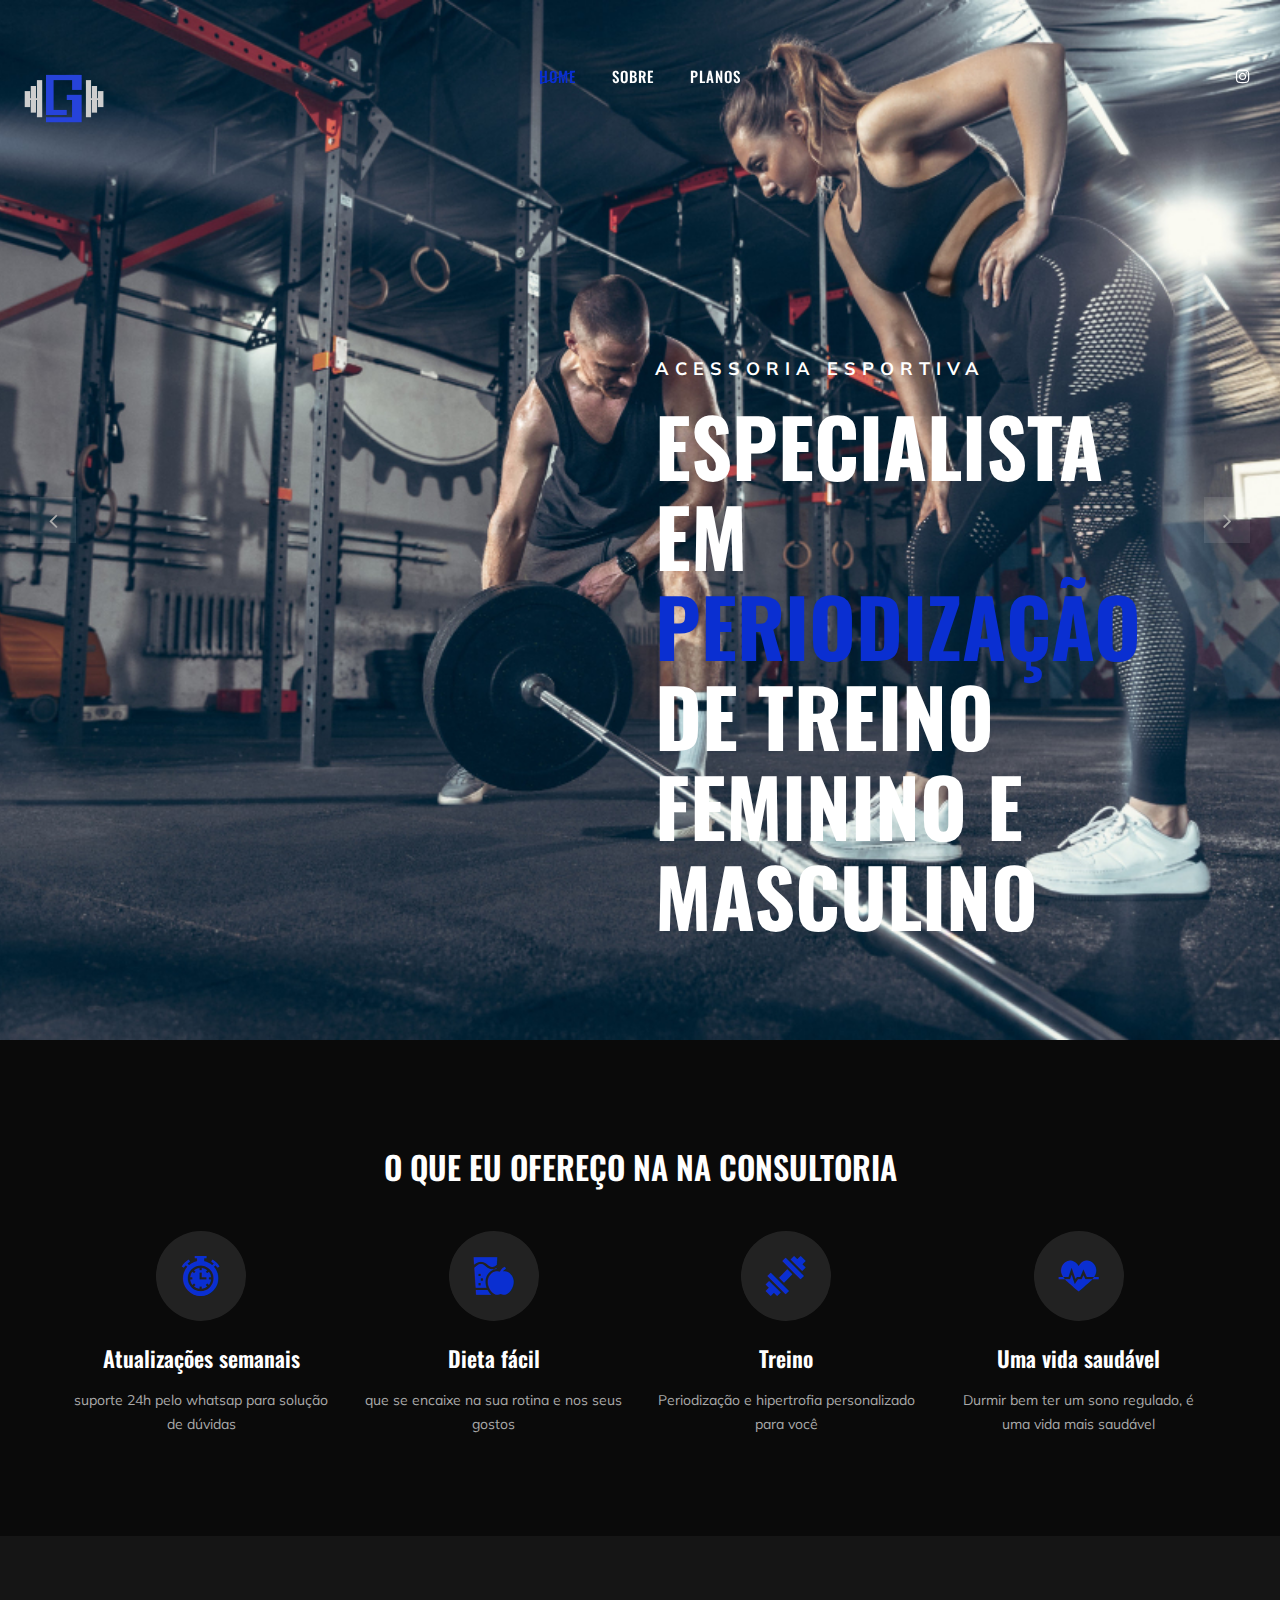
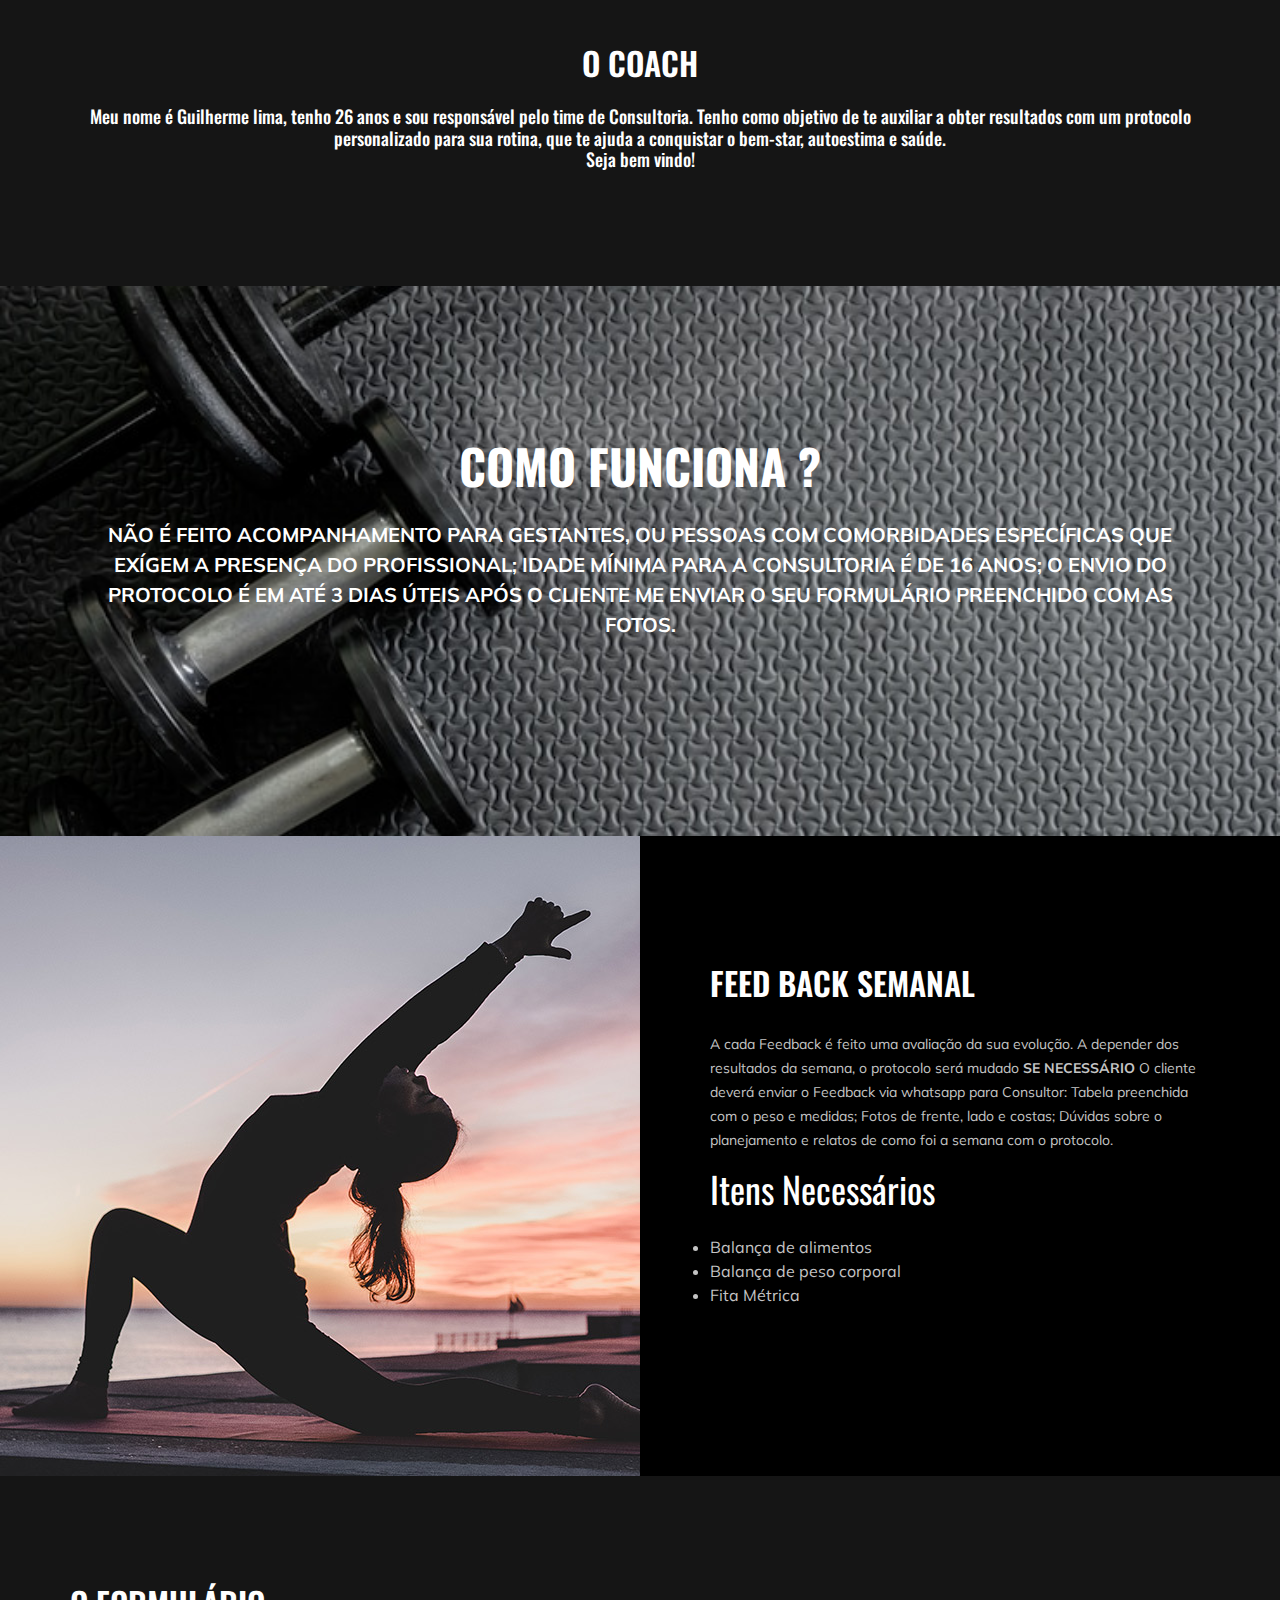
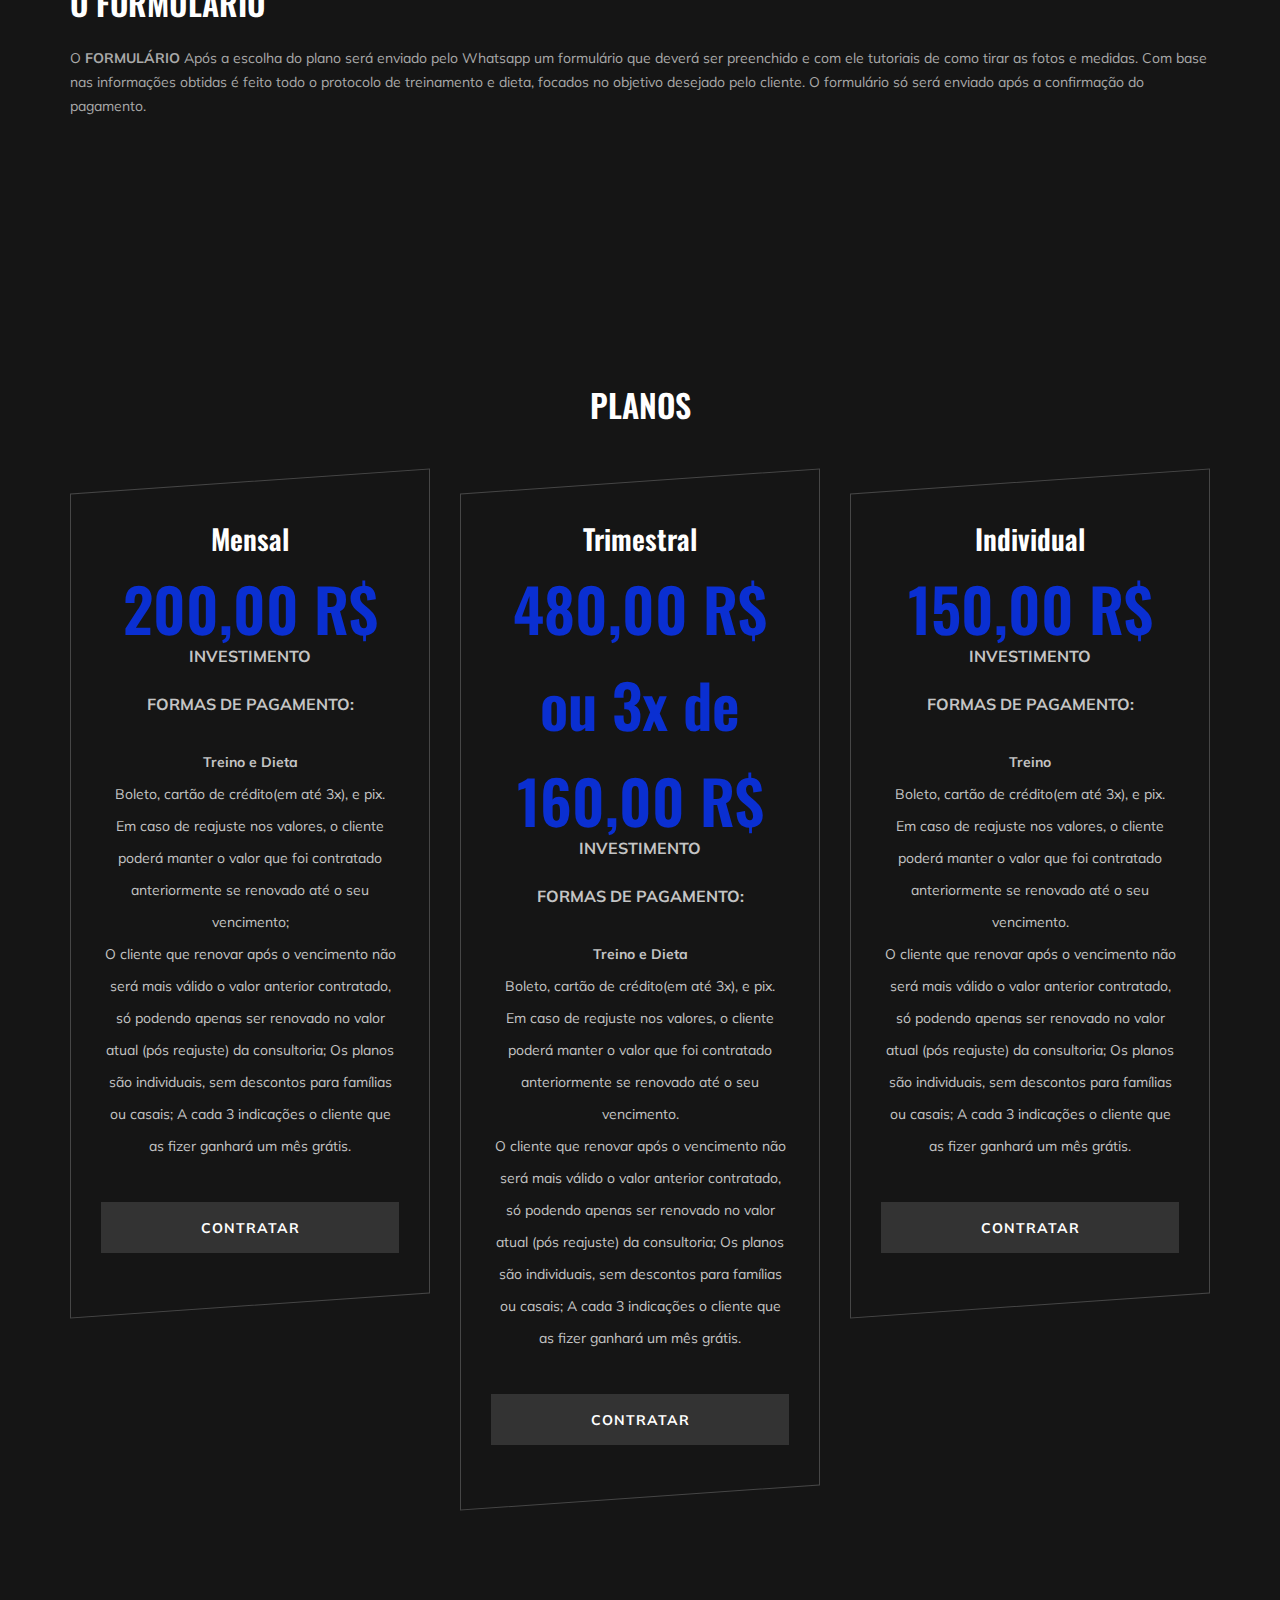
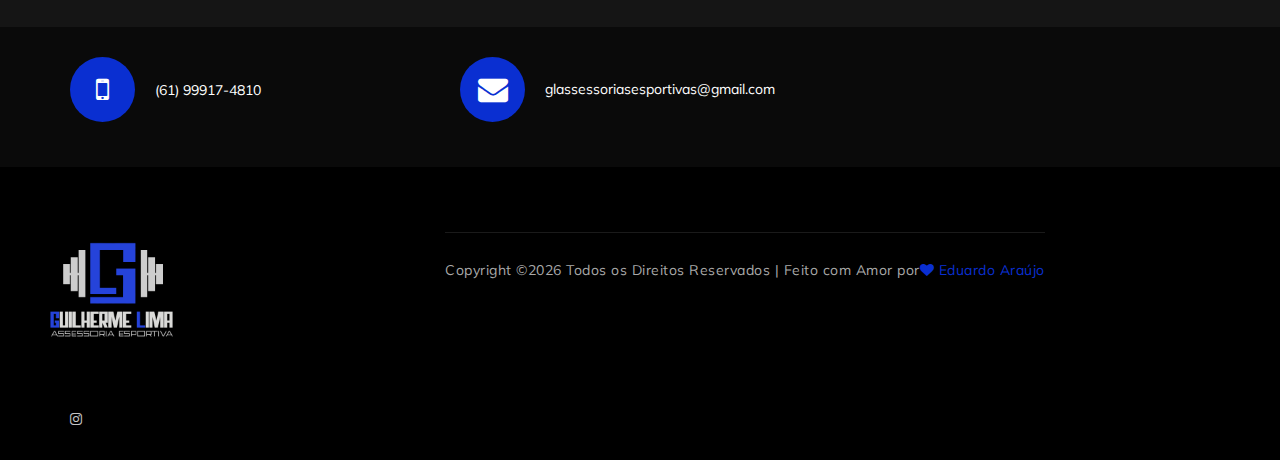
<file: index.html>
<!DOCTYPE html>
<html lang="zxx">

<head>
    <meta charset="UTF-8">
    <meta name="description" content="Gym Template">
    <meta name="keywords" content="Gym, unica, creative, html">
    <meta name="viewport" content="width=device-width, initial-scale=1.0">
    <meta http-equiv="X-UA-Compatible" content="ie=edge">
    <title>Guilherme Consultoria</title>

    <!-- Google Font -->
    <link href="https://fonts.googleapis.com/css?family=Muli:300,400,500,600,700,800,900&display=swap" rel="stylesheet">
    <link href="https://fonts.googleapis.com/css?family=Oswald:300,400,500,600,700&display=swap" rel="stylesheet">

    <!-- Css Styles -->
    <link rel="stylesheet" href="css/bootstrap.min.css" type="text/css">
    <link rel="stylesheet" href="css/font-awesome.min.css" type="text/css">
    <link rel="stylesheet" href="css/flaticon.css" type="text/css">
    <link rel="stylesheet" href="css/owl.carousel.min.css" type="text/css">
    <link rel="stylesheet" href="css/barfiller.css" type="text/css">
    <link rel="stylesheet" href="css/magnific-popup.css" type="text/css">
    <link rel="stylesheet" href="css/slicknav.min.css" type="text/css">
    <link rel="stylesheet" href="css/style.css" type="text/css">

    <link rel="icon" type="img/png" href="/img/png/azul-escuro.png" />
</head>

<body>

    <div id="preloder">
        <div class="loader"></div>
    </div>


    <header class="header-section">
        <div class="container-fluid">
            <div class="row">
                <div class="col-lg-3">
                    <div class="logo">
                        <a href="./index.html">
                            <img src="img/gui.1.cort.png" alt="">
                        </a>
                    </div>
                </div>
                
                <div class="col-lg-6">
                    <nav class="nav-menu">
                        <ul>
                            <li class="active"><a href="./index.html">Home</a></li>
                            <li><a href="./coach.html">sobre</a></li>
                            <li><a href="./plano.html">Planos</a></li>
                               
                            </li>
                        </ul>
                    </nav>
                </div>        

                <div class="col-lg-3">
                    <div class="top-option">
                        
                        <div class="to-social">
                            <a href="https://www.instagram.com/gui_lsc/" target="_blank"><i class="fa fa-instagram"></i></a>
                        </div>
                    </div>
                </div>
            </div>
            
        </div>
    </header>
    <!-- Header End -->

    <!-- Hero Section Begin -->
    <section class="hero-section">
        <div class="hs-slider owl-carousel">
            <div class="hs-item set-bg" data-setbg="img/atletic.jpg">
                <div class="container">
                    <div class="row">
                        <div class="col-lg-6 offset-lg-6">
                            <div class="hi-text">
                                <span>Acessoria Esportiva</span>
                                <h1>Especialista em <strong>periodização</strong> de treino feminino e masculino</h1>
                            </div>
                        </div>
                    </div>
                </div>
            </div>
            <div class="hs-item set-bg" data-setbg="img/hero-2.jpg">
                <div class="container">
                    <div class="row">
                        <div class="col-lg-6 offset-lg-6">
                            <div class="hi-text">
                                <span>Tenha um objetivo</span>
                                <h1>A <strong>Disciplina</strong> é ponte entre metas e Realizações</h1>
                            </div>
                        </div>
                    </div>
                </div>
            </div>
            <div class="hs-item set-bg" data-setbg="img/breadcrumb-bg.jpg">
                <div class="container">
                    <div class="row">
                        <div class="col-lg-6 offset-lg-6">
                            <div class="hi-text">
                                <span>Juntos somos mais fortes</span>
                                <h1>um personal trainer te garante <strong>Eficiência</strong> para obter <strong>Resultados</strong></h1>
                            </div>
                        </div>
                    </div>
                </div>
            </div>
        </div>
    </section>
    
    <section class="choseus-section spad">
        <div class="container">
            <div class="row">
                <div class="col-lg-12">
                    <div class="section-title">
                        <h2>O QUE EU OFEREÇO NA NA CONSULTORIA</h2>
                    </div>
                </div>
            </div>
            <div class="row">
                <div class="col-lg-3 col-sm-6">
                    <div class="cs-item">
                        <span class="flaticon-034-stationary-bike"></span>
                        <h4>Atualizações semanais</h4>
                        <p>suporte 24h pelo whatsap para solução de dúvidas</p>
                    </div>
                </div>
                <div class="col-lg-3 col-sm-6">
                    <div class="cs-item">
                        <span class="flaticon-033-juice"></span>
                        <h4>Dieta fácil</h4>
                        <p>que se encaixe na sua rotina e nos seus gostos</p>
                    </div>
                </div>
                <div class="col-lg-3 col-sm-6">
                    <div class="cs-item">
                        <span class="flaticon-002-dumbell"></span>
                        <h4>Treino</h4>
                        <p>Periodização e hipertrofia personalizado para você</p>
                    </div>
                </div>
                <div class="col-lg-3 col-sm-6">
                    <div class="cs-item">
                        <span class="flaticon-014-heart-beat"></span>
                        <h4>Uma vida saudável</h4>
                        <p>Durmir bem ter um sono regulado, é uma vida mais saudável</p>
                    </div>
                </div>
            </div>
        </div>
    </section>
   
    <section class="classes-section spad">
        <div class="container">
            <div class="row">
                <div class="col-lg-12">
                    <div class="section-title">
                        <h2>O Coach</h2><br>
                        <h5>Meu nome é Guilherme lima, tenho 26 anos e sou responsável pelo time de Consultoria.
                            Tenho como objetivo de te auxiliar a obter resultados com um protocolo personalizado para sua rotina,
                            que te ajuda a conquistar o bem-star, autoestima e saúde. <br>

                            Seja bem vindo!
                        </h5>
                    </div>
                </div>
            </div>
         
        </div>
    </section>
  
    <section class="banner-section set-bg" data-setbg="img/peso.jpg">
        <div class="container">
            <div class="row">
                <div class="col-lg-12 text-center">
                    <div class="bs-text">
                        <h2>Como funciona ?</h2>
                        <div class="bt-tips">Não é feito acompanhamento para gestantes, ou PESSOAS COM
                            COMORBIDADES ESPECÍFICAS QUE EXÍGEM A PRESENÇA DO
                            PROFISSIONAL;
                            Idade mínima para a consultoria é de 16 anos;
                            O envio do protocolo é em até 3 dias úteis após o cliente me
                            enviar o seu formulário preenchido com as fotos.</div>
                    </div>
                </div>
            </div>
        </div>
    </section>
    
    <section class="aboutus-section">
        <div class="container-fluid">
            <div class="row">
                <div class="col-lg-6 p-0">
                    <div class="about-video set-bg" data-setbg="img/about-us.jpg">
                        
                    </div>
                </div>
                <div class="col-lg-6 p-0">
                    <div class="about-text">
                        <div class="section-title">
                            <h2>Feed back semanal</h2>
                        </div>
                        <div class="at-desc">
                            <p>A cada Feedback é feito uma avaliação da sua evolução. A depender dos resultados da semana, o protocolo será mudado
                               <strong>SE NECESSÁRIO</strong> 
                                O cliente deverá enviar o Feedback via whatsapp para Consultor:
                                Tabela preenchida com o peso e medidas;
                                Fotos de frente, lado e costas;
                                Dúvidas sobre o planejamento e relatos de como foi a semana com o protocolo.</p>
                             
                                <h2>Itens Necessários</h2> <br>
                                <ul>
                                    <li style="list-style-type: disc">Balança de alimentos</li>
                                    <li style="list-style-type: disc">Balança de peso corporal</li>
                                    <li style="list-style-type: disc">Fita Métrica</li>
                                </ul>                                
                        </div>
                    </div>
                </div>
            </div>
        </div>
    </section>

    <section class="team-section spad">
        <div class="container">
            <div class="row">
                <div class="col-lg-12">
                    <div class="team-title">
                        <div class="section-title">
                            <h2>O formulário</h2>
                            <br>
                            <p>
                                O <strong>FORMULÁRIO </strong> Após a escolha do plano será enviado pelo Whatsapp um formulário que deverá ser preenchido e com ele
                                tutoriais de como tirar as fotos e medidas. Com base nas informações obtidas é feito todo o protocolo de treinamento e dieta, focados no objetivo desejado
                                pelo cliente. O formulário só será enviado após a confirmação do pagamento.
                            </p>
                        </div>
                    </div>
                </div>
            </div>
        </div>
    </section>

    <section class="pricing-section spad">
        <div class="container">
            <div class="row">
                <div class="col-lg-12">
                    <div class="section-title">
                        <h2>Planos</h2>
                    </div>
                </div>
            </div>
            <div class="row justify-content-center">
                <div class="col-lg-4 col-md-8">
                    <div class="ps-item">
                        <h3>Mensal</h3>
                        <div class="pi-price">
                            <h2>200,00 R$</h2>
                            <span>Investimento</span><br><br>
                            <span>Formas de pagamento:</span>
                        </div>
                        <ul>
                            <li><strong>Treino e Dieta</strong></li>
                            <li>Boleto, cartão de crédito(em até 3x), e pix.</li>
                            <li>Em caso de reajuste nos valores, o cliente poderá manter o valor que foi contratado anteriormente se
                                renovado até o seu vencimento;</li>
                            <li>O cliente que renovar após o vencimento não será mais válido o valor anterior contratado, só podendo
                                apenas ser renovado no valor atual (pós reajuste) da consultoria;
                                Os planos são individuais, sem descontos para famílias ou casais;
                                A cada 3 indicações o cliente que as fizer ganhará um mês grátis.
                            </li>    
                        </ul>
                        <a href="https://wa.me/5561999174810?text=Ol%C3%A1,%20gostaria%20de%20saber%20mais%20sobre%20o%20plano%20mensal" target="_blank" class="primary-btn pricing-btn">Contratar</a>
                    </div>
                </div>
                <div class="col-lg-4 col-md-8">
                    <div class="ps-item">
                        <h3>Trimestral</h3>
                        <div class="pi-price">
                            <h2>480,00 R$</h2><br>
                            <h2>ou 3x de</h2><br>
                            <h2>160,00 R$</h2>
                            <span>Investimento</span><br><br>
                            <span>Formas de pagamento:</span>
                        </div>
                        <ul>
                            <li><strong>Treino e Dieta</strong></li>
                            <li>Boleto, cartão de crédito(em até 3x), e pix.</li>
                            <li>Em caso de reajuste nos valores, o cliente poderá manter o valor que foi contratado anteriormente se
                                renovado até o seu vencimento.</li>
                            <li>O cliente que renovar após o vencimento não será mais válido o valor anterior contratado, só podendo
                                apenas ser renovado no valor atual (pós reajuste) da consultoria;
                                Os planos são individuais, sem descontos para famílias ou casais;
                                A cada 3 indicações o cliente que as fizer ganhará um mês grátis.
                            </li>    
                        </ul>
                    <a href="https://wa.me/5561999174810?text=Ol%C3%A1,%20gostaria%20de%20saber%20mais%20sobre%20o%20plano%20trimestral" target="_blank" class="primary-btn pricing-btn">Contratar</a>
                    </div>
                </div>
                <div class="col-lg-4 col-md-8">
                    <div class="ps-item">
                        <h3>Individual</h3>
                        <div class="pi-price">
                            <h2>150,00 R$</h2>
                            <span>Investimento</span><br><br>
                            <span>Formas de pagamento:</span>
                        </div>
                        <ul>
                            <li><strong>Treino</strong></li>
                            <li>Boleto, cartão de crédito(em até 3x), e pix.</li>
                            <li>Em caso de reajuste nos valores, o cliente poderá manter o valor que foi contratado anteriormente se
                                renovado até o seu vencimento.</li>
                            <li>O cliente que renovar após o vencimento não será mais válido o valor anterior contratado, só podendo
                                apenas ser renovado no valor atual (pós reajuste) da consultoria;
                                Os planos são individuais, sem descontos para famílias ou casais;
                                A cada 3 indicações o cliente que as fizer ganhará um mês grátis.
                            </li>    
                        </ul>
                        <a href="https://wa.me/5561999174810?text=Ol%C3%A1,%20gostaria%20de%20saber%20mais%20sobre%20o%20plano%20individual.%20" target="_blank" class="primary-btn pricing-btn">Contratar</a>
                    </div>
                </div>
            </div>
        </div>
    </section>
    

    
    <div class="gettouch-section">
        <div class="container">
            <div class="row">
                <div class="col-md-4">
                    <div class="gt-text">
                        <i class="fa fa-mobile"></i>
                        <ul>
                            <li>(61) 99917-4810</li>
                        </ul>
                    </div>
                </div>
                <div class="col-md-4">
                    <div class="gt-text email">
                        <i class="fa fa-envelope"></i>
                        <p>glassessoriasesportivas@gmail.com</p>
                    </div>
                </div>
            </div>
        </div>
    </div>
    
    <section class="footer-section">
        <div class="container">
            <div class="row">
                <div class="col-lg-4">
                    <div class="fs-about">
                        <div class="fa-logo">
                            <a href="#"><img src="img/gui.2.png" alt=""></a>
                        </div>
                        
                        <div class="fa-social">
                            <a href="https://www.instagram.com/gui_lsc/" target="_blank"><i class="fa fa-instagram"></i></a>
                        </div>
                    </div>
                </div>
                
            <div class="row">
                <div class="col-lg-12 text-center">
                    <div class="copyright-text">
                        <p>
                             Copyright &copy;<script>document.write(new Date().getFullYear());</script>
                              Todos os Direitos Reservados | Feito com Amor por<i class="fa fa-heart" aria-hidden="true">
                              </i> <a href="https://colorlib.com" target="_blank">Eduardo Araújo</a>
                        </p>
                    </div>
                </div>
            </div>
        </div>
    </section>
 
   
    
    <script src="js/jquery-3.3.1.min.js"></script>
    <script src="js/bootstrap.min.js"></script>
    <script src="js/jquery.magnific-popup.min.js"></script>
    <script src="js/masonry.pkgd.min.js"></script>
    <script src="js/jquery.barfiller.js"></script>
    <script src="js/jquery.slicknav.js"></script>
    <script src="js/owl.carousel.min.js"></script>
    <script src="js/main.js"></script>



</body>

</html>
</file>
<file: css/flaticon.css>
/*
  	Flaticon icon font: Flaticon
  	Creation date: 19/02/2019 07:27
  	*/

@font-face {
  font-family: "Flaticon";
  src: url("../fonts/Flaticon.eot");
  src: url("../fonts/Flaticon.eot?#iefix") format("embedded-opentype"),
       url("../fonts/Flaticon.woff2") format("woff2"),
       url("../fonts/Flaticon.woff") format("woff"),
       url("../fonts/Flaticon.ttf") format("truetype"),
       url("../fonts/Flaticon.svg#Flaticon") format("svg");
  font-weight: normal;
  font-style: normal;
}

@media screen and (-webkit-min-device-pixel-ratio:0) {
  @font-face {
    font-family: "Flaticon";
    src: url("../fonts/Flaticon.svg#Flaticon") format("svg");
  }
}

[class^="flaticon-"]:before, [class*=" flaticon-"]:before,
[class^="flaticon-"]:after, [class*=" flaticon-"]:after {   
  font-family: Flaticon;
  font-size: 40px;
  font-style: normal;
  margin-left: 0;
}

.flaticon-001-mattress:before { content: "\f100"; }
.flaticon-002-dumbell:before { content: "\f101"; }
.flaticon-003-weight:before { content: "\f102"; }
.flaticon-004-measuring-tape:before { content: "\f103"; }
.flaticon-005-clipboard:before { content: "\f104"; }
.flaticon-006-weight-1:before { content: "\f105"; }
.flaticon-007-rings:before { content: "\f106"; }
.flaticon-008-calendar:before { content: "\f107"; }
.flaticon-009-smartwatch:before { content: "\f108"; }
.flaticon-010-lockers:before { content: "\f109"; }
.flaticon-011-punching-ball:before { content: "\f10a"; }
.flaticon-012-bag:before { content: "\f10b"; }
.flaticon-013-balance:before { content: "\f10c"; }
.flaticon-014-heart-beat:before { content: "\f10d"; }
.flaticon-015-proteins:before { content: "\f10e"; }
.flaticon-016-fitness:before { content: "\f10f"; }
.flaticon-017-pull-up-bar:before { content: "\f110"; }
.flaticon-018-scale:before { content: "\f111"; }
.flaticon-019-bands:before { content: "\f112"; }
.flaticon-020-smartphone:before { content: "\f113"; }
.flaticon-021-tshirt:before { content: "\f114"; }
.flaticon-022-short:before { content: "\f115"; }
.flaticon-023-dumbbells:before { content: "\f116"; }
.flaticon-024-jumping-rope:before { content: "\f117"; }
.flaticon-025-fitness-1:before { content: "\f118"; }
.flaticon-026-gym:before { content: "\f119"; }
.flaticon-027-fitness-2:before { content: "\f11a"; }
.flaticon-028-weightlifting:before { content: "\f11b"; }
.flaticon-029-wheel:before { content: "\f11c"; }
.flaticon-030-dumbbells-1:before { content: "\f11d"; }
.flaticon-031-workout:before { content: "\f11e"; }
.flaticon-032-bottle:before { content: "\f11f"; }
.flaticon-033-juice:before { content: "\f120"; }
.flaticon-034-stationary-bike:before { content: "\f123"; }
.flaticon-035-punching-ball-1:before { content: "\f122"; }
.flaticon-036-timer:before { content: "\f123"; }
.flaticon-037-medal:before { content: "\f124"; }
.flaticon-038-treadmill:before { content: "\f125"; }
.flaticon-039-syringe:before { content: "\f126"; }
.flaticon-040-whistle:before { content: "\f127"; }
.flaticon-041-chest:before { content: "\f128"; }
.flaticon-042-pills:before { content: "\f129"; }
.flaticon-043-mp3:before { content: "\f12a"; }
.flaticon-044-no-smoking:before { content: "\f12b"; }
.flaticon-045-boxing-gloves:before { content: "\f12c"; }
.flaticon-046-gloves:before { content: "\f12d"; }
.flaticon-047-buck:before { content: "\f12e"; }
.flaticon-048-headgear:before { content: "\f12f"; }
.flaticon-049-hand-grip:before { content: "\f130"; }
.flaticon-050-no-fast-food:before { content: "\f131"; }
</file>
<file: css/barfiller.css>
body {
    font-family: Arial;
}

.barfiller {
    width:100%;
    height:12px;
    background:#fcfcfc;
    border:1px solid #ccc;
    position:relative;
    margin-bottom:20px;
    box-shadow: inset 1px 4px 9px -6px rgba(0,0,0,.5); 
    -moz-box-shadow: inset 1px 4px 9px -6px rgba(0,0,0,.5); 
}

.barfiller .fill {
    display:block;
    position:relative;
    width:0px;
    height:100%;
    background:#333;
    z-index:1;
}

.barfiller .tipWrap {
    display:none;
}

.barfiller .tip {
    margin-top:-30px;
    padding:2px 4px;
    font-size:11px;
    color:#fff;
    left:0px;
    position: relative;;
    z-index:2;
    background: #333;
} 

.barfiller .tip:after {
    border:solid;
    border-color:rgba(0,0,0,.8) transparent;
    border-width:6px 6px 0 6px;
    content:"";
    display:block;
    position:absolute;
    left:9px;
    top:100%;
    z-index:9
}
</file>
<file: css/style.css>
html,
body {
	height: 100%;
	font-family: "Muli", sans-serif;
	-webkit-font-smoothing: antialiased;
	font-smoothing: antialiased;
}

h1,
h2,
h3,
h4,
h6 {
	margin: 0;
	color: white;;
	font-weight: 400;
	font-family: "Oswald", sans-serif;
}

h5 {
	font-family: "Oswald", sans-serif;
	color: white;
}

h1 {
	font-size: 70px;
}

h2 {
	font-size: 36px;
}

h3 {
	font-size: 30px;
}

h4 {
	font-size: 24px;
}

h5 {
	font-size: 18px;
}

h6 {
	font-size: 16px;
}

p {
	font-size: 14px;
	font-family: "Muli", sans-serif;
	color: #a9a9a9;
	font-weight: 400;
	line-height: 24px;
	margin: 0 0 15px 0;
}

  
img {
	margin-top: -6%;
	margin-left: -13%;
	max-width: 50%;
}


input:focus,
select:focus,
button:focus,
textarea:focus {
	outline: none;
}

a:hover,
a:focus {
	text-decoration: none;
	outline: none;
	color: #fff;
}

ul,
ol {
	padding: 0;
	margin: 0;
}

/*---------------------
  Helper CSS
-----------------------*/

.section-title {
	margin-bottom: 45px;
	text-align: center;
}

.section-title span {
	font-size: 16px;
	color: #0a2fd1;
	text-transform: uppercase;
	font-weight: 700;
}

.section-title h2 {
	color: #ffffff;
	font-size: 32px;
	font-weight: 600;
	text-transform: uppercase;
	margin-top: 8px;
}

.set-bg {
	background-repeat: no-repeat;
	background-size: cover;
	background-position: top center;
}

.spad {
	padding-top: 100px;
	padding-bottom: 100px;
}

.spad-2 {
	padding-top: 50px;
	padding-bottom: 70px;
}

.text-white h1,
.text-white h2,
.text-white h3,
.text-white h4,
.text-white h5,
.text-white h6,
.text-white p,
.text-white span,
.text-white li,
.text-white a {
	color: #fff;
}

/* buttons */

.primary-btn {
	display: inline-block;
	font-size: 14px;
	padding: 17px 30px 16px;
	color: #ffffff;
	background: #0a2fd1;
	line-height: normal;
	letter-spacing: 1px;
	text-transform: uppercase;
	font-weight: 700;
}

.primary-btn.btn-normal {
	-webkit-transition: all 0.3s;
	-o-transition: all 0.3s;
	transition: all 0.3s;
}

.primary-btn.btn-normal:hover {
	background: #0a2fd1;
	border-color: #0a2fd1;
}

/* Preloder */

#preloder {
	position: fixed;
	width: 100%;
	height: 100%;
	top: 0;
	left: 0;
	z-index: 999999;
	background: #000;
}

.loader {
	width: 40px;
	height: 40px;
	position: absolute;
	top: 50%;
	left: 50%;
	margin-top: -13px;
	margin-left: -13px;
	border-radius: 60px;
	animation: loader 0.8s linear infinite;
	-webkit-animation: loader 0.8s linear infinite;
}

@keyframes loader {
	0% {
		-webkit-transform: rotate(0eg);
		transform: rotate(0deg);
		border: 4px solid #0a2fd1;
		border-left-color: transparent;
	}
	50% {
		-webkit-transform: rotate(180deg);
		transform: rotate(180deg);
		border: 4px solid #673ab7;
		border-left-color: transparent;
	}
	100% {
		-webkit-transform: rotate(360deg);
		transform: rotate(360deg);
		border: 4px solid #0a2fd1;
		border-left-color: transparent;
	}
}

@-webkit-keyframes loader {
	0% {
		-webkit-transform: rotate(deg);
		border: 4px solid #0a2fd1;
		border-left-color: transparent;
	}
	50% {
		-webkit-transform: rotate(180deg);
		border: 4px solid #673ab7;
		border-left-color: transparent;
	}
	100% {
		-webkit-transform: rotate(360deg);
		border: 4px solid #0a2fd1;
		border-left-color: transparent;
	}
}

.spacial-controls {
	position: fixed;
	width: 111px;
	height: 91px;
	top: 0;
	right: 0;
	z-index: 999;
}

.spacial-controls .search-switch {
	display: block;
	height: 100%;
	padding-top: 30px;
	background: #323232;
	text-align: center;
	cursor: pointer;
}

.search-model {
	display: none;
	position: fixed;
	width: 100%;
	height: 100%;
	left: 0;
	top: 0;
	background: #000;
	z-index: 99999;
}

.search-model-form {
	padding: 0 15px;
}

.search-model-form input {
	width: 500px;
	font-size: 40px;
	border: none;
	border-bottom: 2px solid #333;
	background: none;
	color: #999;
}

.search-close-switch {
	position: absolute;
	width: 50px;
	height: 50px;
	background: #333;
	color: #fff;
	text-align: center;
	border-radius: 50%;
	font-size: 28px;
	line-height: 28px;
	top: 30px;
	cursor: pointer;
	-webkit-transform: rotate(45deg);
	-ms-transform: rotate(45deg);
	transform: rotate(45deg);
	display: -webkit-box;
	display: -ms-flexbox;
	display: flex;
	-webkit-box-align: center;
	-ms-flex-align: center;
	align-items: center;
	-webkit-box-pack: center;
	-ms-flex-pack: center;
	justify-content: center;
}

/*---------------------
  Header
-----------------------*/

.header-section {
	position: absolute;
	left: 0;
	top: 0;
	width: 100%;
	padding: 0 15px;
	padding-top: 55px;
	z-index: 99;
}

.logo a {
	display: inline-block;
}

.nav-menu {
	text-align: center;
}

.nav-menu ul li {
	list-style: none;
	display: inline-block;
	margin-right: 32px;
	position: relative;
	z-index: 1;
}

.nav-menu ul li .dropdown {
	position: absolute;
	left: -30px;
	top: 58px;
	width: 180px;
	background: #252525;
	z-index: 99;
	text-align: left;
	padding: 13px 0 20px;
	opacity: 0;
	visibility: hidden;
	-webkit-transition: all 0.3s;
	-o-transition: all 0.3s;
	transition: all 0.3s;
}

.nav-menu ul li .dropdown li {
	margin-right: 0;
	display: block;
}

.nav-menu ul li .dropdown li a {
	display: block;
	text-transform: none;
	padding: 6px 0 6px 30px;
	font-weight: 400;
}

.nav-menu ul li .dropdown li a:after {
	display: none;
}

.nav-menu ul li:last-child {
	margin-right: 0;
}

.nav-menu ul li.active>a {
	color: #0a2fd1;
}

.nav-menu ul li.active>a:after {
	opacity: 1;
}

.nav-menu ul li:hover>a {
	color: #0a2fd1;
}

.nav-menu ul li:hover>a:after {
	opacity: 1;
}

.nav-menu ul li:hover .dropdown {
	opacity: 1;
	visibility: visible;
}

.nav-menu ul li a {
	color: #ffffff;
	display: block;
	font-size: 15px;
	font-weight: 500;
	text-transform: uppercase;
	letter-spacing: 1px;
	font-family: "Oswald", sans-serif;
	padding: 10px 0px;
	position: relative;
	-webkit-transition: all 0.3s;
	-o-transition: all 0.3s;
	transition: all 0.3s;
}

.nav-menu ul li a:after {
	position: absolute;
	left: 0;
	top: 22px;
	height: 1px;
	width: 100%;
	background: #0a2fd1;
	content: "";
	-webkit-transform: rotate(-20deg);
	-ms-transform: rotate(-20deg);
	transform: rotate(-20deg);
	opacity: 0;
	-webkit-transition: all 0.3s;
	-o-transition: all 0.3s;
	transition: all 0.3s;
}

.top-option {
	text-align: right;
	padding: 9px 0;
}

.top-option .to-search {
	display: inline-block;
	padding-right: 20px;
	position: relative;
}

.top-option .to-search:after {
	position: absolute;
	right: 0;
	top: 5px;
	height: 15px;
	width: 1px;
	background: rgba(255, 255, 255, 0.3);
	content: "";
}

.top-option .to-search i {
	font-size: 16px;
	color: #ffffff;
	cursor: pointer;
}

.top-option .to-social {
	display: inline-block;
}

.top-option .to-social a {
	display: inline-block;
	color: #ffffff;
	font-size: 16px;
	margin-left: 15px;
}

.offcanvas-menu-wrapper {
	display: none;
}

.canvas-open {
	display: none;
}

/*---------------------
  Hero Section
-----------------------*/

.hs-slider.owl-carousel .owl-item.active .hs-item .hi-text span {
	position: relative;
	top: 0;
	-webkit-transition: all 0.2s ease 0.2s;
	-o-transition: all 0.2s ease 0.2s;
	transition: all 0.2s ease 0.2s;
	opacity: 1;
}

.hs-slider.owl-carousel .owl-item.active .hs-item .hi-text h1 {
	position: relative;
	top: 0;
	-webkit-transition: all 0.4s ease 0.4s;
	-o-transition: all 0.4s ease 0.4s;
	transition: all 0.4s ease 0.4s;
	opacity: 1;
}

.hs-slider.owl-carousel .owl-item.active .hs-item .hi-text .primary-btn {
	position: relative;
	top: 0;
	-webkit-transition: all 0.6s ease 0.6s;
	-o-transition: all 0.6s ease 0.6s;
	transition: all 0.6s ease 0.6s;
	opacity: 1;
}

.hs-slider.owl-carousel .owl-nav button {
	height: 46px;
	width: 46px;
	color: #a9a9a9;
	background: rgba(255, 255, 255, 0.1);
	line-height: 46px;
	text-align: center;
	position: absolute;
	font-size: 24px;
	left: 30px;
	top: 50%;
	-webkit-transform: translateY(-23px);
	-ms-transform: translateY(-23px);
	transform: translateY(-23px);
}

.hs-slider.owl-carousel .owl-nav button.owl-next {
	left: auto;
	right: 30px;
}

.hs-slider .hs-item {
	height: 1040px;
	display: -webkit-box;
	display: -ms-flexbox;
	display: flex;
	-ms-flex-line-pack: center;
	align-content: center;
	padding-top: 355px;
}

.hs-slider .hs-item .hi-text span {
	display: block;
	font-size: 18px;
	color: #ffffff;
	text-transform: uppercase;
	font-weight: 700;
	letter-spacing: 6px;
	margin-bottom: 18px;
	position: relative;
	top: 100px;
	opacity: 0;
}

.hs-slider .hs-item .hi-text h1 {
	font-size: 80px;
	color: #ffffff;
	font-weight: 700;
	text-transform: uppercase;
	line-height: 90px;
	margin-bottom: 42px;
	position: relative;
	top: 100px;
	opacity: 0;
}

.hs-slider .hs-item .hi-text h1 strong {
	color: #0a2fd1;
}

.hs-slider .hs-item .hi-text .primary-btn {
	position: relative;
	top: 100px;
	opacity: 0;
}

/*---------------------
  ChoseUs Section
-----------------------*/

.choseus-section {
	background: #0a0a0a;
	padding-bottom: 70px;
}

.cs-item {
	text-align: center;
	margin-bottom: 30px;
}

.cs-item:hover span {
	background: #d6d4d3;
	color: #0a2fd1;
}

.cs-item span {
	height: 90px;
	width: 90px;
	background: rgba(255, 255, 255, 0.1);
	border-radius: 50%;
	display: inline-block;
	color: #0a2fd1;
	line-height: 90px;
	text-align: center;
	-webkit-transition: all 0.3s;
	-o-transition: all 0.3s;
	transition: all 0.3s;
}

.cs-item h4 {
	color: #ffffff;
	font-size: 22px;
	font-weight: 600;
	margin-top: 24px;
	margin-bottom: 16px;
}

/*---------------------
  Classes Section
-----------------------*/

.classes-section {
	background: #151515;
	padding-bottom: 80px;
}

.classes-section .section-title {
	margin-bottom: 35px;
}

.class-item {
	overflow: hidden;
	margin-bottom: 30px;
}

.class-item .ci-pic img {
	min-width: 100%;
}

.class-item .ci-text {
	background: #0a0a0a;
	position: relative;
	padding: 10px 30px 26px 30px;
	z-index: 1;
}

.class-item .ci-text:after {
	position: absolute;
	left: -5px;
	top: -44px;
	height: 100px;
	width: 600px;
	border-top: 4px solid #464646;
	background: #0a0a0a;
	content: "";
	-webkit-transform: rotate(-5deg);
	-ms-transform: rotate(-5deg);
	transform: rotate(-5deg);
	z-index: -1;
}

.class-item .ci-text span {
	color: #0a2fd1;
	font-size: 12px;
	text-transform: uppercase;
	font-weight: 700;
}

.class-item .ci-text h5 {
	font-size: 20px;
	color: #ffffff;
	font-weight: 600;
	text-transform: uppercase;
	margin-top: 4px;
}

.class-item .ci-text h4 {
	font-size: 26px;
	color: #ffffff;
	font-weight: 600;
	text-transform: uppercase;
	margin-top: 4px;
}

.class-item .ci-text a {
	display: inline-block;
	width: 46px;
	height: 46px;
	background: rgba(255, 255, 255, 0.1);
	line-height: 46px;
	text-align: center;
	font-size: 24px;
	color: #ffffff;
	position: absolute;
	right: 30px;
	bottom: 26px;
}

ul {
	color: #c4c4c4;
}

/*---------------------
  Banner Section
-----------------------*/

.banner-section {
	height: 550px;
	display: -webkit-box;
	display: -ms-flexbox;
	display: flex;
	-webkit-box-align: center;
	-ms-flex-align: center;
	align-items: center;
	-webkit-box-pack: center;
	-ms-flex-pack: center;
	justify-content: center;
}

.bs-text.service-banner .bt-tips {
	margin-bottom: 35px;
}

.bs-text h2 {
	font-size: 48px;
	color: #ffffff;
	font-weight: 700;
	text-transform: uppercase;
	margin-bottom: 25px;
}

.bs-text .bt-tips {
	font-size: 20px;
	color: white;
	font-weight: 700;
	text-transform: uppercase;
	margin-bottom: 45px;
}

.bs-text .primary-btn {
	background: transparent;
	border: 2px solid #0a2fd1;
}

.bs-text .play-btn {
	display: inline-block;
	height: 70px;
	width: 70px;
	background: #0a2fd1;
	border-radius: 50%;
	line-height: 70px;
	text-align: center;
	font-size: 36px;
	color: #ffffff;
}

/*---------------------
  Pricing Section
-----------------------*/

.pricing-section {
	background: #151515;
}

.pricing-section .section-title {
	margin-bottom: 56px;
}

.ps-item {
	text-align: center;
	padding: 40px 30px 52px;
	border: 1px solid #464646;
	-webkit-transform: skewY(-4deg);
	-ms-transform: skewY(-4deg);
	transform: skewY(-4deg);
	-webkit-transition: all 0.5s;
	-o-transition: all 0.5s;
	transition: all 0.5s;
	margin-bottom: 30px;
	position: relative;
}

.ps-item:hover {
	background: #ffffff;
	border-color: #ffffff;
}

.ps-item:hover h3 {
	color: #111111;
}

.ps-item:hover .pi-price span {
	color: #444444;
}

.ps-item:hover ul li {
	color: #111111;
	font-weight: 600;
}

.ps-item:hover .primary-btn.pricing-btn {
	background: #0a2fd1;
}

.ps-item:hover .thumb-icon {
	opacity: 1;
	visibility: visible;
}

.ps-item h3 {
	font-size: 28px;
	color: #ffffff;
	font-weight: 600;
	margin-bottom: 16px;
	-webkit-transform: skewY(4deg);
	-ms-transform: skewY(4deg);
	transform: skewY(4deg);
}

.ps-item .pi-price {
	margin-bottom: 30px;
	-webkit-transform: skewY(4deg);
	-ms-transform: skewY(4deg);
	transform: skewY(4deg);
}

.ps-item .pi-price h2 {
	font-size: 60px;
	color: #0a2fd1;
	font-weight: 600;
}

.ps-item .pi-price span {
	color: #c4c4c4;
	font-size: 16px;
	font-weight: 700;
	text-transform: uppercase;
}

.ps-item ul {
	margin-bottom: 40px;
	-webkit-transform: skewY(4deg);
	-ms-transform: skewY(4deg);
	transform: skewY(4deg);
}

.ps-item ul li {
	font-size: 14px;
	color: #c4c4c4;
	line-height: 32px;
	list-style: none;
}

.ps-item .primary-btn.pricing-btn {
	display: block;
	background: #333333;
	-webkit-transform: skewY(4deg);
	-ms-transform: skewY(4deg);
	transform: skewY(4deg);
}

.ps-item .thumb-icon {
	font-size: 48px;
	color: #0a2fd1;
	position: absolute;
	left: 50px;
	bottom: 120px;
	-webkit-transform: skewY(4deg);
	-ms-transform: skewY(4deg);
	transform: skewY(4deg);
	opacity: 0;
	visibility: hidden;
}

/*---------------------
  Gallery Section
-----------------------*/

.gallery-section {
	background: #151515;
	overflow: hidden;
}

.gallery-section.gallery-page {
	padding-top: 10px;
}

.grid-sizer {
	width: calc(25% - 10px);
}

.gallery {
	margin-right: -10px;
}

.gallery .gs-item {
	height: 472px;
	width: calc(25% - 10px);
	float: left;
	margin-right: 10px;
	margin-bottom: 10px;
}

.gallery .gs-item:hover .thumb-icon {
	opacity: 1;
	visibility: visible;
}

.gallery .gs-item .thumb-icon {
	font-size: 48px;
	color: #0a2fd1;
	display: -webkit-box;
	display: -ms-flexbox;
	display: flex;
	-webkit-box-align: center;
	-ms-flex-align: center;
	align-items: center;
	-webkit-box-pack: center;
	-ms-flex-pack: center;
	justify-content: center;
	height: 100%;
	cursor: pointer;
	opacity: 0;
	visibility: hidden;
	-webkit-transition: all 0.3s;
	-o-transition: all 0.3s;
	transition: all 0.3s;
}

.gallery .gs-item.grid-wide {
	width: calc(50% - 10px);
}

/*---------------------
  Team Section
-----------------------*/

.team-section {
	background: #151515;
}

.team-section.team-page {
	padding-bottom: 70px;
}

.team-section.team-page .ts-item {
	margin-bottom: 30px;
}

.team-section.team-page .ts-item:hover .ts_text {
	bottom: -30px;
}

.team-section.team-page .ts-item .tt_social {
	-webkit-transform: skewY(5deg);
	-ms-transform: skewY(5deg);
	transform: skewY(5deg);
	margin-top: 13px;
}

.team-section.team-page .ts-item .tt_social a {
	font-size: 14px;
	color: #c4c4c4;
	margin-right: 10px;
}

.team-section.team-page .ts-item .tt_social a:last-child {
	margin-right: 0;
}

.team-title .section-title {
	text-align: left;
	float: left;
}

.primary-btn.appoinment-btn {
	background: transparent;
	border: 2px solid #0a2fd1;
	float: right;
	margin-top: 10px;
}

.ts-slider .col-lg-4 {
	max-width: 100%;
}

.ts-slider.owl-carousel .owl-dots {
	text-align: center;
	margin-top: 30px;
}

.ts-slider.owl-carousel .owl-dots button {
	height: 4px;
	width: 20px;
	background: #5c5c5c;
	margin-right: 15px;
	-webkit-transform: skewY(-5deg);
	-ms-transform: skewY(-5deg);
	transform: skewY(-5deg);
}

.ts-slider.owl-carousel .owl-dots button.active {
	background: #0a2fd1;
}

.ts-slider.owl-carousel .owl-dots button:last-child {
	margin-right: 0;
}

.ts-item {
	height: 450px;
	position: relative;
	overflow: hidden;
}

.ts-item:hover .ts_text {
	bottom: -35px;
}

.ts-item .ts_text {
	padding: 40px 0 60px;
	text-align: center;
	background: #0a0a0a;
	border-top: 4px solid #464646;
	-webkit-transform: skewY(-5deg);
	-ms-transform: skewY(-5deg);
	transform: skewY(-5deg);
	position: absolute;
	left: 0;
	bottom: -250px;
	width: 100%;
	-webkit-transition: all 0.3s;
	-o-transition: all 0.3s;
	transition: all 0.3s;
}

.ts-item .ts_text h4 {
	color: #ffffff;
	font-weight: 600;
	margin-bottom: 14px;
	-webkit-transform: skewY(5deg);
	-ms-transform: skewY(5deg);
	transform: skewY(5deg);
}

.ts-item .ts_text span {
	display: block;
	font-size: 12px;
	font-weight: 700;
	color: #aaaaaa;
	text-transform: uppercase;
	-webkit-transform: skewY(5deg);
	-ms-transform: skewY(5deg);
	transform: skewY(5deg);
}

/*---------------------
  Get Touch Section
-----------------------*/

.gettouch-section {
	background: #0a0a0a;
	padding: 30px 0 15px;
}

.gt-text {
	overflow: hidden;
	margin-bottom: 30px;
}

.gt-text i {
	font-size: 30px;
	color: #ffffff;
	display: inline-block;
	height: 65px;
	width: 65px;
	background: #0a2fd1;;
	border-radius: 50%;
	line-height: 65px;
	text-align: center;
	float: left;
	margin-right: 20px;
}

.gt-text p {
	overflow: hidden;
	color: #ffffff;
	margin-bottom: 0;
	padding-top: 10px;
}

.gt-text ul {
	overflow: hidden;
	padding-top: 20px;
}

.gt-text ul li {
	list-style: none;
	font-size: 14px;
	color: #ffffff;
	margin-right: 25px;
	display: inline-block;
	position: relative;
}

.gt-text ul li:after {
	position: absolute;
	right: -18px;
	top: 0;
	content: "|";
	color: #545454;
}

.gt-text ul li:last-child {
	margin-right: 0;
}

.gt-text ul li:last-child:after {
	display: none;
}

.gt-text.email p {
	padding-top: 20px;
}

/*---------------------
  Footer
-----------------------*/

.footer-section {
	background: #000000;
	padding-top: 50px;

}

.fs-about {
	margin-bottom: 30px;
}

.fs-about .fa-logo {
	margin-bottom: 30px;
}

.fs-about .fa-logo a {
	display: inline-block;
}

.fs-about p {
	line-height: 26px;
	color: #c4c4c4;
}

.fs-about .fa-social a {
	font-size: 14px;
	color: #c4c4c4;
	margin-right: 10px;
}

.fs-about .fa-social a:last-child {
	margin-right: 0;
}

.fs-widget {
	margin-bottom: 30px;
}

.fs-widget h4 {
	color: #ffffff;
	font-weight: 600;
	margin-bottom: 18px;
}

.fs-widget ul li {
	list-style: none;
}

.fs-widget ul li a {
	font-size: 14px;
	color: #c4c4c4;
	line-height: 30px;
}

.fs-widget .fw-recent {
	margin-bottom: 20px;
	padding-bottom: 10px;
	border-bottom: 1px solid #1a1a1a;
}

.fs-widget .fw-recent:last-child {
	padding-bottom: 0;
	border: none;
}

.fs-widget .fw-recent h6 {
	margin-bottom: 6px;
}

.fs-widget .fw-recent h6 a {
	color: #c4c4c4;
	letter-spacing: 0.5px;
}

.fs-widget .fw-recent ul li {
	font-size: 12px;
	color: #4d4d4d;
	display: inline-block;
	margin-right: 25px;
	position: relative;
}

.fs-widget .fw-recent ul li:last-child:after {
	display: none;
}

.fs-widget .fw-recent ul li:after {
	position: absolute;
	right: -16px;
	top: 0;
	content: "|";
}

.copyright-text {
	font-size: 14px;
	color: #c4c4c4;
	letter-spacing: 0.5px;
	border-top: 1px solid #1a1a1a;
	padding: 25px 0;
	margin-top: 15px;
}

.copyright-text a,
.copyright-text i {
	color: #0a2fd1;
}

/* ----------------------------------- Other Pages Styles ----------------------------------- */

/*---------------------
  Breadcrumb Section
-----------------------*/

.breadcrumb-section {
	height: 500px;
	padding-top: 230px;
}

.breadcrumb-text h2 {
	font-size: 60px;
	color: #ffffff;
	font-weight: 600;
	text-transform: uppercase;
	margin-bottom: 15px;
}

.breadcrumb-text .bt-option a {
	font-size: 18px;
	color: #ffffff;
	font-weight: 700;
	display: inline-block;
	position: relative;
	margin-right: 20px;
}

.breadcrumb-text .bt-option a:after {
	position: absolute;
	right: -14px;
	top: 6px;
	font-family: "FontAwesome";
	content: "";
	font-size: 13px;
	font-weight: 400;
}

.breadcrumb-text .bt-option span {
	font-size: 18px;
	color:#0a2fd1;
	font-weight: 700;
}

/*---------------------
  About Us Section
-----------------------*/

.about-video {
	height: 640px;
	display: -webkit-box;
	display: -ms-flexbox;
	display: flex;
	-webkit-box-align: center;
	-ms-flex-align: center;
	align-items: center;
	-webkit-box-pack: center;
	-ms-flex-pack: center;
	justify-content: center;
}

.about-video .play-btn {
	display: inline-block;
	height: 70px;
	width: 70px;
	background: #0a2fd1;
	border-radius: 50%;
	line-height: 70px;
	text-align: center;
	font-size: 36px;
	color: #ffffff;
}

.about-text {
	background: #000000;
	height: 640px;
	padding: 120px 70px 0 70px;
}

.about-text .section-title {
	text-align: left;
	margin-bottom: 30px;
}

.about-text .at-desc {
	margin-bottom: 27px;
}

.about-text .at-desc p {
	color: #c4c4c4;
}

.about-text .about-bar .ab-item {
	margin-bottom: 34px;
}

.about-text .about-bar .ab-item p {
	color: #ffffff;
	margin-bottom: 13px;
}

.about-text .about-bar .ab-item .barfiller {
	background: #2d2d2d;
	height: 5px;
	border: none;
	margin-bottom: 0;
}

.about-text .about-bar .ab-item .barfiller .tip {
	margin-top: 0;
	padding: 0;
	font-size: 14px;
	color: #ffffff;
	background: transparent;
	position: initial !important;
	float: right;
	margin-top: -40px;
}

.about-text .about-bar .ab-item .barfiller .tip:after {
	display: none;
}

/*---------------------
  Testimonial Section
-----------------------*/

.testimonial-section {
	background: #151515;
}

.ts_slider.owl-carousel .owl-item img {
	display: inline-block;
}

.ts_slider.owl-carousel .owl-nav button {
	height: 46px;
	width: 46px;
	color: #a9a9a9;
	background: rgba(255, 255, 255, 0.1);
	line-height: 46px;
	text-align: center;
	font-size: 24px;
	position: absolute;
	left: 30px;
	top: 50%;
	-webkit-transform: translateY(-23px);
	-ms-transform: translateY(-23px);
	transform: translateY(-23px);
}

.ts_slider.owl-carousel .owl-nav button.owl-next {
	left: auto;
	right: 30px;
}

.ts_slider .ts_item .ti_pic {
	margin-bottom: 32px;
}

.ts_slider .ts_item .ti_pic img {
	height: 200px;
	width: 200px;
	border-radius: 50%;
}

.ts_slider .ts_item .ti_text p {
	color: #fefefe;
	letter-spacing: 1px;
	margin-bottom: 20px;
}

.ts_slider .ts_item .ti_text h5 {
	color: #ffffff;
	font-weight: 600;
	text-transform: uppercase;
	margin-bottom: 8px;
}

.ts_slider .ts_item .ti_text .tt-rating i {
	font-size: 12px;
	color: #0a2fd1;
}

/*---------------------
  Services Section
-----------------------*/

.services-section {
	background: #151515;
}

.ss-pic img {
	height: 100%;
	min-width: 100%;
}

.ss-text {
	background: #252525;
	padding: 72px 30px;
	height: 293px;
	position: relative;
	z-index: 1;
	-webkit-transition: all 0.3s;
	-o-transition: all 0.3s;
	transition: all 0.3s;
}

.ss-text:hover {
	background: #363636;
}

.ss-text:hover a {
	color: #0a2fd1;
}

.ss-text:hover:after {
	background: #363636;
}

.ss-text:after {
	position: absolute;
	left: -15px;
	top: 50%;
	height: 20px;
	width: 20px;
	background: #252525;
	content: "";
	-webkit-transform: rotate(45deg) translateY(-10px);
	-ms-transform: rotate(45deg) translateY(-10px);
	transform: rotate(45deg) translateY(-10px);
	z-index: -1;
	-webkit-transition: all 0.2s;
	-o-transition: all 0.2s;
	transition: all 0.2s;
}

.ss-text.second-row:after {
	left: auto;
	right: 0;
}

.ss-text h4 {
	font-size: 22px;
	color: #ffffff;
	font-weight: 600;
	margin-bottom: 10px;
}

.ss-text p {
	margin-bottom: 11px;
}

.ss-text a {
	font-size: 14px;
	color: #ffffff;
	font-weight: 700;
	text-transform: uppercase;
	-webkit-transition: all 0.3s;
	-o-transition: all 0.3s;
	transition: all 0.3s;
}

/*---------------------
  Class Timetable Section
-----------------------*/

.class-timetable-section {
	background: #151515;
}

.class-timetable-section.class-details-timetable {
	padding-top: 0;
}

.class-timetable-section .section-title {
	text-align: left;
}

.class-details-timetable_title {
	margin-bottom: 35px;
}

.class-details-timetable_title h5 {
	font-size: 20px;
	color: #ffffff;
	font-weight: 600;
}

.table-controls {
	text-align: right;
	margin-top: 14px;
	margin-bottom: 50px;
}

.table-controls ul {
	background: #000000;
	padding: 12px 30px 15px;
	display: inline-block;
}

.table-controls ul li {
	list-style: none;
	font-size: 14px;
	color: #aaaaaa;
	list-style: none;
	display: inline-block;
	margin-right: 35px;
	-webkit-transition: all 0.3s;
	-o-transition: all 0.3s;
	transition: all 0.3s;
	cursor: pointer;
	position: relative;
}

.table-controls ul li:after {
	position: absolute;
	right: -22px;
	top: 0;
	content: "/";
}

.table-controls ul li.active {
	color: #ffffff;
}

.table-controls ul li.active:after {
	color: #aaaaaa;
}

.table-controls ul li:last-child {
	margin-right: 0;
}

.table-controls ul li:last-child:after {
	display: none;
}

.class-timetable .ts-meta h5,
.class-timetable .ts-meta span {
	-webkit-transition: all 0.4s;
	-o-transition: all 0.4s;
	transition: all 0.4s;
}

.class-timetable.filtering .ts-meta h5,
.class-timetable.filtering .ts-meta span {
	opacity: 0;
}

.class-timetable.filtering .ts-meta.show h5,
.class-timetable.filtering .ts-meta.show span {
	opacity: 1;
}

.class-timetable.details-timetable td h5 {
	color: #ffffff1a;
}

.class-timetable.details-timetable td span {
	color: #363636;
}

.class-timetable.details-timetable td.hover-dp h5 {
	-webkit-transition: all 0.4s;
	-o-transition: all 0.4s;
	transition: all 0.4s;
}

.class-timetable.details-timetable td.hover-dp span {
	-webkit-transition: all 0.4s;
	-o-transition: all 0.4s;
	transition: all 0.4s;
}

.class-timetable.details-timetable td.hover-dp:hover h5 {
	color: #ffffff;
}

.class-timetable.details-timetable td.hover-dp:hover span {
	color: #a9a9a9;
}

.class-timetable.details-timetable td.dark-bg {
	background: #0a0a0a;
}

.class-timetable table {
	border: 1px solid #363636;
	text-align: center;
}

.class-timetable table thead {
	border-bottom: 1px solid #363636;
}

.class-timetable table thead tr th {
	font-size: 14px;
	color: #ffffff;
	background: #0a2fd1;
	border-right: 1px solid #363636;
	padding: 15px 0;
	font-weight: 400;
}

.class-timetable table tbody tr td {
	width: 146px;
	padding: 35px 0;
}

.class-timetable table tbody tr td.class-time {
	font-size: 12px;
	color: #0a2fd1;
	background: #000000;
	border: 1px solid #363636;
}

.class-timetable table tbody tr td.dark-bg {
	background: #090909;
}

.class-timetable table tbody tr td.hover-bg {
	-webkit-transition: all 0.3s;
	-o-transition: all 0.3s;
	transition: all 0.3s;
}

.class-timetable table tbody tr td.hover-bg:hover {
	background: #0a2fd1;
}

.class-timetable table tbody tr td.blank-td {
	position: relative;
	overflow: hidden;
}

.class-timetable table tbody tr td.blank-td:after {
	position: absolute;
	left: -47px;
	top: 59px;
	width: 237px;
	height: 1px;
	background: #363636;
	content: "";
	-webkit-transform: rotate(-40deg);
	-ms-transform: rotate(-40deg);
	transform: rotate(-40deg);
}

.class-timetable table tbody tr td h5 {
	color: #ffffff;
	font-weight: 600;
	text-transform: uppercase;
	margin-bottom: 10px;
}

.class-timetable table tbody tr td span {
	display: block;
	font-size: 12px;
	color: #a9a9a9;
}

/*---------------------
  Class Details Section
-----------------------*/

.class-details-section {
	background: #151515;
	padding-bottom: 60px;
}

.class-details-text .cd-pic {
	margin-bottom: 45px;
}

.class-details-text .cd-pic img {
	min-width: 100%;
}

.class-details-text .cd-text {
	margin-bottom: 33px;
}

.class-details-text .cd-text .cd-single-item h3 {
	color: #ffffff;
	font-weight: 600;
	text-transform: uppercase;
	margin-bottom: 28px;
}

.class-details-text .cd-text .cd-single-item p {
	color: #c4c4c4;
}

.class-details-text .cd-trainer .cd-trainer-pic img {
	min-width: 100%;
}

.class-details-text .cd-trainer .cd-trainer-text {
	position: relative;
}

.class-details-text .cd-trainer .cd-trainer-text .trainer-title {
	margin-bottom: 18px;
}

.class-details-text .cd-trainer .cd-trainer-text .trainer-title h4 {
	color: #ffffff;
	font-weight: 600;
	margin-bottom: 6px;
}

.class-details-text .cd-trainer .cd-trainer-text .trainer-title span {
	font-size: 12px;
	color: #aaaaaa;
	text-transform: uppercase;
}

.class-details-text .cd-trainer .cd-trainer-text .trainer-social {
	position: absolute;
	right: 0;
	top: 20px;
}

.class-details-text .cd-trainer .cd-trainer-text .trainer-social a {
	display: inline-block;
	font-size: 14px;
	color: #c4c4c4;
	margin-right: 9px;
}

.class-details-text .cd-trainer .cd-trainer-text .trainer-social a:last-child {
	margin-right: 0;
}

.class-details-text .cd-trainer .cd-trainer-text p {
	color: #c4c4c4;
}

.class-details-text .cd-trainer .cd-trainer-text .trainer-info {
	margin-top: 28px;
	margin-bottom: 26px;
}

.class-details-text .cd-trainer .cd-trainer-text .trainer-info li {
	font-size: 14px;
	color: #c4c4c4;
	list-style: none;
	padding-bottom: 8px;
	border-bottom: 1px solid #252525;
	margin-bottom: 10px;
}

.class-details-text .cd-trainer .cd-trainer-text .trainer-info li:last-child {
	padding-bottom: 0;
	margin-bottom: 0;
	border-bottom: none;
}

.class-details-text .cd-trainer .cd-trainer-text .trainer-info li span {
	color: #ffffff;
	font-weight: 700;
	width: 150px;
	display: inline-block;
}

.sidebar-option {
	padding-left: 40px;
}

.sidebar-option .so-categories {
	margin-bottom: 40px;
}

.sidebar-option .so-categories .title {
	font-size: 20px;
	color: #ffffff;
	font-weight: 600;
	text-transform: uppercase;
	margin-bottom: 24px;
}

.sidebar-option .so-categories ul li {
	list-style: none;
}

.sidebar-option .so-categories ul li:hover a {
	color: #0a2fd1;
}

.sidebar-option .so-categories ul li:hover a span {
	color: #ffffff;
}

.sidebar-option .so-categories ul li a {
	font-size: 14px;
	color: #c4c4c4;
	line-height: 40px;
	-webkit-transition: all 0.3s;
	-o-transition: all 0.3s;
	transition: all 0.3s;
}

.sidebar-option .so-categories ul li a span {
	font-size: 12px;
	float: right;
}

.sidebar-option .so-latest {
	margin-bottom: 60px;
}

.sidebar-option .so-latest .title {
	font-size: 20px;
	color: #ffffff;
	font-weight: 600;
	text-transform: uppercase;
	margin-bottom: 40px;
}

.sidebar-option .so-latest .latest-large {
	height: 200px;
	position: relative;
	margin-bottom: 30px;
}

.sidebar-option .so-latest .latest-large .ll-text {
	position: absolute;
	left: 0;
	bottom: 18px;
	width: 100%;
	padding: 0 25px;
}

.sidebar-option .so-latest .latest-large .ll-text h5 a {
	color: #ffffff;
	font-weight: 600;
	line-height: 23px;
}

.sidebar-option .so-latest .latest-large .ll-text ul li {
	list-style: none;
	font-size: 12px;
	color: #888888;
	position: relative;
	display: inline-block;
	margin-right: 25px;
}

.sidebar-option .so-latest .latest-large .ll-text ul li:last-child {
	margin-right: 0;
}

.sidebar-option .so-latest .latest-large .ll-text ul li:last-child:after {
	display: none;
}

.sidebar-option .so-latest .latest-large .ll-text ul li:after {
	position: absolute;
	right: -16px;
	top: 0;
	content: "|";
}

.sidebar-option .so-latest .latest-item {
	overflow: hidden;
	margin-bottom: 30px;
}

.sidebar-option .so-latest .latest-item:last-child {
	margin-bottom: 0;
}

.sidebar-option .so-latest .latest-item .li-pic {
	float: left;
	margin-right: 20px;
}

.sidebar-option .so-latest .latest-item .li-text {
	overflow: hidden;
}

.sidebar-option .so-latest .latest-item .li-text h6 a {
	font-size: 15px;
	color: #ffffff;
	line-height: 21px;
}

.sidebar-option .so-latest .latest-item .li-text .li-time {
	display: inline-block;
	font-size: 12px;
	color: #888888;
}

.sidebar-option .so-banner {
	height: 300px;
	position: relative;
}

.sidebar-option .so-banner h5 {
	font-size: 20px;
	font-weight: 600;
	color: #ffffff;
	text-transform: uppercase;
	position: absolute;
	left: 0;
	bottom: 30px;
	width: 100%;
	padding: 0 30px;
}

.sidebar-option .so-tags .title {
	font-size: 20px;
	color: #ffffff;
	font-weight: 600;
	text-transform: uppercase;
	margin-bottom: 40px;
}

.sidebar-option .so-tags a {
	display: inline-block;
	font-size: 14px;
	color: #c4c4c4;
	padding: 10px 15px;
	background: #252525;
	margin-right: 5px;
	margin-bottom: 10px;
}

/*------------------------
  Bmi Calculator Section
-------------------------*/

.bmi-calculator-section {
	background: #151515;
}

.section-title.chart-title {
	text-align: left;
}

.chart-table table {
	border: 1px solid #363636;
	width: 100%;
}

.chart-table table thead {
	border-bottom: 1px solid #363636;
}

.chart-table table thead tr th {
	background: #060606;
	font-size: 14px;
	color: #ffffff;
	font-weight: 500;
	text-transform: uppercase;
	border-right: 1px solid #363636;
	padding: 14px 0 11px 50px;
}

.chart-table table tbody tr:nth-child(even) {
	background: #111111;
}

.chart-table table tbody tr td {
	font-size: 14px;
	color: #c4c4c4;
	border-right: 1px solid #363636;
	padding: 17px 0 17px 50px;
}

.chart-table table tbody tr td.point {
	width: 200px;
}

.section-title.chart-calculate-title {
	text-align: left;
}

.chart-calculate-form p {
	color: #c4c4c4;
	margin-bottom: 24px;
}

.chart-calculate-form form input {
	font-size: 14px;
	color: #c4c4c4;
	width: 100%;
	height: 50px;
	border: 1px solid #363636;
	padding-left: 20px;
	padding-right: 5px;
	background: transparent;
	margin-bottom: 20px;
}

.chart-calculate-form form input::-webkit-input-placeholder {
	color: #c4c4c4;
}

.chart-calculate-form form input::-moz-placeholder {
	color: #c4c4c4;
}

.chart-calculate-form form input:-ms-input-placeholder {
	color: #c4c4c4;
}

.chart-calculate-form form input::-ms-input-placeholder {
	color: #c4c4c4;
}

.chart-calculate-form form input::placeholder {
	color: #c4c4c4;
}

.chart-calculate-form form button {
	font-size: 14px;
	color: #ffffff;
	text-transform: uppercase;
	font-weight: 700;
	width: 100%;
	border: none;
	padding: 15px 0;
	background: #0a2fd1;
}

/*---------------------
  Blog Section
-----------------------*/

.blog-section {
	background: #151515;
}

.blog-section .sidebar-option {
	padding-left: 70px;
}

.blog-item {
	margin-bottom: 40px;
}

.blog-item .bi-pic {
	float: left;
}

.blog-item .bi-pic img {
	width: 360px;
	height: 240px;
	min-width: 100%;
}

.blog-item .bi-text {
	border: 1px solid #363636;
	overflow: hidden;
	height: 240px;
	padding: 32px 30px 0 30px;
}

.blog-item .bi-text h5 {
	margin-bottom: 10px;
}

.blog-item .bi-text h5 a {
	font-size: 20px;
	color: #ffffff;
	font-weight: 600;
	line-height: 28px;
}

.blog-item .bi-text ul {
	margin-bottom: 18px;
}

.blog-item .bi-text ul li {
	font-size: 12px;
	color: #888888;
	display: inline-block;
	list-style: none;
	margin-right: 25px;
	position: relative;
}

.blog-item .bi-text ul li:after {
	position: absolute;
	right: -15px;
	top: 0;
	content: "|";
}

.blog-item .bi-text ul li:last-child {
	margin-right: 0;
}

.blog-item .bi-text ul li:last-child:after {
	display: none;
}

.blog-item .bi-text p {
	color: #c4c4c4;
	line-height: 22px;
	margin-bottom: 0;
}

.blog-pagination {
	padding-top: 10px;
}

.blog-pagination a {
	display: inline-block;
	font-size: 18px;
	color: #ffffff;
	text-transform: uppercase;
	padding: 10px 20px;
	font-weight: 500;
	margin-right: 15px;
	background: #252525;
	font-family: "Oswald", sans-serif;
	-webkit-transition: all 0.3s;
	-o-transition: all 0.3s;
	transition: all 0.3s;
}

.blog-pagination a:last-child {
	margin-right: 0;
}

.blog-pagination a:hover {
	background: #555555;
}

/*--------------------------
  Blog Detils Hero Section
--------------------------*/

.blog-details-hero {
	height: 900px;
	padding-top: 365px;
}

.bh-text {
	background: rgba(0, 0, 0, 0.8);
	text-align: center;
	padding: 40px 50px 34px 50px;
}

.bh-text h3 {
	color: #ffffff;
	font-weight: 600;
	line-height: 39px;
	text-transform: uppercase;
	margin-bottom: 10px;
}

.bh-text ul li {
	font-size: 12px;
	color: #888888;
	display: inline-block;
	list-style: none;
	margin-right: 25px;
	position: relative;
}

.bh-text ul li:after {
	position: absolute;
	right: -15px;
	top: 0;
	content: "|";
}

.bh-text ul li:last-child {
	margin-right: 0;
}

.bh-text ul li:last-child:after {
	display: none;
}

/*---------------------
  Blog Details Section
-----------------------*/

.blog-details-section {
	background: #151515;
	padding-top: 80px;
	overflow: hidden;
}

.blog-details-text .blog-details-title {
	text-align: center;
	margin-bottom: 32px;
}

.blog-details-text .blog-details-title p {
	color: #c4c4c4;
}

.blog-details-text .blog-details-title p:first-child {
	margin-bottom: 25px;
}

.blog-details-text .blog-details-title h5 {
	font-size: 20px;
	color: #ffffff;
	font-weight: 600;
	padding-top: 5px;
	margin-bottom: 28px;
}

.blog-details-text .blog-details-pic {
	margin-right: -10px;
	overflow: hidden;
	margin-bottom: 22px;
}

.blog-details-text .blog-details-pic .blog-details-pic-item {
	width: calc(50% - 10px);
	float: left;
	margin-right: 10px;
	margin-bottom: 10px;
}

.blog-details-text .blog-details-pic .blog-details-pic-item img {
	min-width: 100%;
}

.blog-details-text .blog-details-desc {
	text-align: center;
	margin-bottom: 60px;
}

.blog-details-text .blog-details-desc p {
	color: #c4c4c4;
}

.blog-details-text .blog-details-quote {
	text-align: center;
	border: 2px solid #363636;
	padding: 40px 22px 25px;
	position: relative;
	margin-bottom: 30px;
}

.blog-details-text .blog-details-quote .quote-icon {
	position: absolute;
	left: 50%;
	top: -26px;
	height: 55px;
	width: 55px;
	background: #151515;
	border: 2px solid #363636;
	line-height: 47px;
	text-align: center;
	border-radius: 50%;
	-webkit-transform: translateX(-27.5px);
	-ms-transform: translateX(-27.5px);
	transform: translateX(-27.5px);
}

.blog-details-text .blog-details-quote h5 {
	font-size: 20px;
	color: #ffffff;
	line-height: 30px;
	margin-bottom: 6px;
}

.blog-details-text .blog-details-quote span {
	font-size: 15px;
	color: #888888;
	display: inline-block;
	font-weight: 700;
	text-transform: uppercase;
}

.blog-details-text .blog-details-more-desc {
	text-align: center;
	margin-bottom: 40px;
}

.blog-details-text .blog-details-more-desc p {
	color: #c4c4c4;
}

.blog-details-text .blog-details-more-desc p:first-child {
	margin-bottom: 25px;
}

.blog-details-text .blog-details-tag-share {
	text-align: center;
	margin-bottom: 100px;
}

.blog-details-text .blog-details-tag-share .tags {
	margin-bottom: 25px;
}

.blog-details-text .blog-details-tag-share .tags a {
	display: inline-block;
	font-size: 14px;
	color: #c4c4c4;
	padding: 10px 15px;
	background: #252525;
	margin-right: 5px;
	margin-bottom: 10px;
}

.blog-details-text .blog-details-tag-share .tags a:last-child {
	margin-right: 0;
}

.blog-details-text .blog-details-tag-share .share span {
	font-size: 14px;
	color: #c4c4c4;
	text-transform: uppercase;
	margin-right: 30px;
}

.blog-details-text .blog-details-tag-share .share a {
	font-size: 14px;
	color: #c4c4c4;
	margin-right: 15px;
}

.blog-details-text .blog-details-tag-share .share a:last-child {
	margin-right: 0;
}

.blog-details-text .blog-details-tag-share .share a i {
	color: #ffffff;
	margin-right: 5px;
}

.blog-details-text .blog-details-author {
	text-align: center;
	background: #0a0a0a;
	position: relative;
	padding: 70px 50px 35px 50px;
	margin-bottom: 55px;
}

.blog-details-text .blog-details-author .ba-pic {
	position: absolute;
	top: -45px;
	left: 50%;
	-webkit-transform: translateX(-45px);
	-ms-transform: translateX(-45px);
	transform: translateX(-45px);
}

.blog-details-text .blog-details-author .ba-pic img {
	height: 90px;
	width: 90px;
	border-radius: 50%;
}

.blog-details-text .blog-details-author .ba-text h5 {
	font-size: 20px;
	color: #ffffff;
	font-weight: 500;
	text-transform: uppercase;
	margin-bottom: 15px;
}

.blog-details-text .blog-details-author .ba-text p {
	color: #c4c4c4;
}

.blog-details-text .blog-details-author .ba-text .bp-social a {
	font-size: 13px;
	color: #c4c4c4;
	margin-right: 10px;
}

.blog-details-text .blog-details-author .ba-text .bp-social a:last-child {
	margin-right: 0;
}

.blog-details-text .comment-option .co-title {
	font-size: 20px;
	color: #ffffff;
	font-weight: 500;
	text-transform: uppercase;
	margin-bottom: 40px;
}

.blog-details-text .comment-option .co-widget {
	position: absolute;
	right: 0;
	top: 5px;
}

.blog-details-text .comment-option .co-widget a {
	font-size: 14px;
	color: #c4c4c4;
	margin-left: 8px;
}

.blog-details-text .comment-option .co-item {
	position: relative;
	padding-left: 30px;
	margin-bottom: 35px;
}

.blog-details-text .comment-option .co-item.reply-comment {
	margin-left: 30px;
}

.blog-details-text .comment-option .co-item:after {
	position: absolute;
	left: 0;
	top: 0;
	width: 1px;
	height: 100%;
	background: #363636;
	content: "";
}

.blog-details-text .comment-option .co-item .co-pic {
	overflow: hidden;
	margin-bottom: 12px;
}

.blog-details-text .comment-option .co-item .co-pic img {
	width: 30px;
	height: 30px;
	border-radius: 50%;
	float: left;
	margin-right: 10px;
}

.blog-details-text .comment-option .co-item .co-pic h5 {
	color: #ffffff;
	overflow: hidden;
	line-height: 30px;
}

.blog-details-text .comment-option .co-item .co-text p {
	color: #c4c4c4;
	margin-bottom: 0;
}

.leave-comment h5 {
	font-size: 20px;
	color: #ffffff;
	font-weight: 500;
	text-transform: uppercase;
	margin-bottom: 40px;
}

.leave-comment form input {
	font-size: 13px;
	color: #c4c4c4;
	width: 100%;
	height: 46px;
	border: 1px solid #363636;
	padding-left: 20px;
	padding-right: 5px;
	background: transparent;
	margin-bottom: 20px;
}

.leave-comment form input::-webkit-input-placeholder {
	color: #c4c4c4;
}

.leave-comment form input::-moz-placeholder {
	color: #c4c4c4;
}

.leave-comment form input:-ms-input-placeholder {
	color: #c4c4c4;
}

.leave-comment form input::-ms-input-placeholder {
	color: #c4c4c4;
}

.leave-comment form input::placeholder {
	color: #c4c4c4;
}

.leave-comment form textarea {
	font-size: 13px;
	color: #c4c4c4;
	width: 100%;
	height: 100px;
	border: 1px solid #363636;
	padding-left: 20px;
	padding-top: 12px;
	padding-right: 5px;
	background: transparent;
	margin-bottom: 14px;
	resize: none;
}

.leave-comment form textarea::-webkit-input-placeholder {
	color: #c4c4c4;
}

.leave-comment form textarea::-moz-placeholder {
	color: #c4c4c4;
}

.leave-comment form textarea:-ms-input-placeholder {
	color: #c4c4c4;
}

.leave-comment form textarea::-ms-input-placeholder {
	color: #c4c4c4;
}

.leave-comment form textarea::placeholder {
	color: #c4c4c4;
}

.leave-comment form button {
	font-size: 14px;
	color: #ffffff;
	text-transform: uppercase;
	font-weight: 700;
	width: 100%;
	border: none;
	padding: 14px 0 12px;
	background: #0a2fd1;
}

/*---------------------
  Contact Section
-----------------------*/

.contact-section {
	background: #151515;
}

.section-title.contact-title {
	text-align: left;
	margin-bottom: 35px;
}

.contact-widget .cw-text {
	overflow: hidden;
	margin-bottom: 35px;
}

.contact-widget .cw-text i {
	font-size: 30px;
	color: #0a2fd1;
	display: inline-block;
	height: 65px;
	width: 65px;
	background: #363636;
	border-radius: 50%;
	line-height: 65px;
	text-align: center;
	float: left;
	margin-right: 20px;
}

.contact-widget .cw-text p {
	overflow: hidden;
	color: #c4c4c4;
	margin-bottom: 0;
	padding-top: 10px;
}

.contact-widget .cw-text ul {
	overflow: hidden;
	padding-top: 20px;
}

.contact-widget .cw-text ul li {
	list-style: none;
	font-size: 14px;
	color: #c4c4c4;
	margin-right: 25px;
	display: inline-block;
	position: relative;
}

.contact-widget .cw-text ul li:after {
	position: absolute;
	right: -18px;
	top: 0;
	content: "|";
	color: #545454;
}

.contact-widget .cw-text ul li:last-child {
	margin-right: 0;
}

.contact-widget .cw-text ul li:last-child:after {
	display: none;
}

.contact-widget .cw-text.email p {
	padding-top: 20px;
}

.map {
	height: 550px;
	margin-top: 35px;
}

.map iframe {
	width: 100%;
}

/*---------------------
  404 Section
-----------------------*/

.section-404 {
	position: fixed;
	width: 100%;
	height: 100%;
	z-index: 999;
	background: rgba(0, 0, 0, 0.9);
	display: -webkit-box;
	display: -ms-flexbox;
	display: flex;
	-webkit-box-align: center;
	-ms-flex-align: center;
	align-items: center;
}

.text-404 {
	text-align: center;
}

.text-404 h1 {
	font-size: 200px;
	color: #ffffff;
	font-weight: 700;
	letter-spacing: 2px;
	margin-bottom: 15px;
}

.text-404 h3 {
	color: #ffffff;
	font-weight: 500;
	margin-bottom: 20px;
}

.text-404 p {
	font-size: 15px;
	color: #c4c4c4;
	margin-bottom: 43px;
}

.text-404 .search-404 {
	position: relative;
	width: 470px;
	margin: 0 auto 35px;
}

.text-404 .search-404 input {
	font-size: 15px;
	color: #ffffffb3;
	height: 46px;
	width: 100%;
	background: #0a2fd1;
	border: none;
	padding-left: 20px;
}

.text-404 .search-404 input::-webkit-input-placeholder {
	color: #ffffffb3;
}

.text-404 .search-404 input::-moz-placeholder {
	color: #ffffffb3;
}

.text-404 .search-404 input:-ms-input-placeholder {
	color: #ffffffb3;
}

.text-404 .search-404 input::-ms-input-placeholder {
	color: #ffffffb3;
}

.text-404 .search-404 input::placeholder {
	color: #ffffffb3;
}

.text-404 .search-404 button {
	font-size: 16px;
	color: #ffffff;
	background: transparent;
	border: none;
	position: absolute;
	right: 0;
	top: 0;
	padding: 11px 20px 11px;
}

.text-404 a {
	font-size: 15px;
	color: #ffffff;
	font-weight: 700;
	text-transform: uppercase;
	position: relative;
	display: inline-block;
}

.text-404 a:after {
	position: absolute;
	left: 0;
	bottom: -5px;
	height: 1px;
	width: 100%;
	background: #252525;
	content: "";
}

.text-404 a i {
	color: #0a2fd1;
	margin-right: 5px;
}

/*--------------------------------- Responsive Media Quaries -----------------------------*/

@media only screen and (min-width: 1650px) and (max-width: 1920px) {
	.nav-menu ul li {
		margin-right: 60px;
	}
}

@media only screen and (min-width: 1200px) {
	.container {
		max-width: 1170px;
	}
}

/* Medium Device = 1200px */

@media only screen and (min-width: 992px) and (max-width: 1199px) {
	.nav-menu ul li {
		margin-right: 5px;
	}
	.ps-item .thumb-icon {
		left: 15px;
	}
	.blog-item .bi-pic {
		float: none;
	}
	.blog-item .bi-text {
		height: auto;
		padding: 32px 30px 30px 30px;
	}
	.blog-item .bi-pic img {
		height: auto;
	}
}

/* Tablet Device = 768px */

@media only screen and (min-width: 768px) and (max-width: 991px) {
	.about-text {
		height: auto;
		padding: 120px 70px 60px 70px;
	}
	.blog-section .sidebar-option {
		padding-left: 0;
	}
	.blog-item .bi-pic {
		float: none;
	}
	.blog-item .bi-text {
		height: auto;
		padding: 32px 30px 30px 30px;
	}
	.class-details-text .cd-trainer .cd-trainer-text {
		padding-top: 30px;
	}
	.sidebar-option {
		padding-left: 0;
		padding-top: 30px;
	}
	.chart-table {
		margin-bottom: 30px;
	}
	.table-controls {
		text-align: left;
		margin-top: 0;
		margin-bottom: 30px;
	}
	.ss-text:after {
		display: none;
	}
	.ss-text {
		padding: 72px 60px;
		margin-bottom: 30px;
	}
	.class-item .ci-text:after {
		width: 750px;
	}
	.ts_slider.owl-carousel .owl-nav button {
		left: 0;
	}
	.ts_slider.owl-carousel .owl-nav button.owl-next {
		right: 0;
	}
	.hs-slider.owl-carousel .owl-nav button {
		left: 0;
	}
	.hs-slider.owl-carousel .owl-nav button.owl-next {
		right: 0;
	}
	.offcanvas-menu-overlay {
		position: fixed;
		left: 0;
		top: 0;
		background: rgba(0, 0, 0, 0.7);
		z-index: 999;
		height: 100%;
		width: 100%;
		visibility: hidden;
		-webkit-transition: 0.3s;
		-o-transition: 0.3s;
		transition: 0.3s;
	}
	.offcanvas-menu-overlay.active {
		visibility: visible;
	}
	.canvas-open {
		position: absolute;
		right: 40px;
		top: 61px;
		font-size: 22px;
		width: 30px;
		height: 30px;
		color: #ffffff;
		border: 1px solid #ffffff;
		border-radius: 2px;
		line-height: 29px;
		text-align: center;
		z-index: 1;
		display: block;
		cursor: pointer;
	}
	.offcanvas-menu-wrapper {
		position: fixed;
		left: -300px;
		top: 0;
		width: 300px;
		z-index: 999;
		background: #ffffff;
		overflow-y: auto;
		height: 100%;
		opacity: 0;
		visibility: hidden;
		-webkit-transition: all 0.5s;
		-o-transition: all 0.5s;
		transition: all 0.5s;
		padding: 50px 30px 30px 30px;
		display: block;
	}
	.offcanvas-menu-wrapper.show-offcanvas-menu-wrapper {
		left: 0;
		opacity: 1;
		visibility: visible;
	}
	.offcanvas-menu-wrapper .canvas-close {
		font-size: 22px;
		width: 30px;
		height: 30px;
		border: 1px solid #151515;
		border-radius: 2px;
		text-align: center;
		line-height: 27px;
		position: absolute;
		right: 20px;
		top: 20px;
		cursor: pointer;
	}
	.offcanvas-menu-wrapper .canvas-search {
		font-size: 18px;
		text-align: center;
		margin-bottom: 20px;
		cursor: pointer;
	}
	.offcanvas-menu-wrapper .canvas-menu {
		display: none;
	}
	.offcanvas-menu-wrapper .canvas-social {
		text-align: center;
		padding-top: 20px;
	}
	.offcanvas-menu-wrapper .canvas-social a {
		display: inline-block;
		font-size: 16px;
		color: #363636;
		margin-right: 6px;
	}
	.offcanvas-menu-wrapper .canvas-social a:last-child {
		margin-right: 0;
	}
	.offcanvas-menu-wrapper .slicknav_btn {
		display: none;
	}
	.offcanvas-menu-wrapper .slicknav_menu {
		background: transparent;
		padding: 0;
	}
	.offcanvas-menu-wrapper .slicknav_nav {
		display: block !important;
	}
	.offcanvas-menu-wrapper .slicknav_nav ul {
		margin: 0;
	}
	.offcanvas-menu-wrapper .slicknav_nav .slicknav_row,
	.offcanvas-menu-wrapper .slicknav_nav a {
		padding: 10px 0;
		margin: 0;
		color: #151515;
		border-bottom: 1px solid #151515;
		font-weight: 500;
		font-family: "Oswald", sans-serif;
		font-size: 15px;
	}
	.offcanvas-menu-wrapper .slicknav_nav .slicknav_row:hover {
		border-radius: 0;
		background: transparent;
		color: #0a2fd1;
	}
	.offcanvas-menu-wrapper .slicknav_nav a:hover {
		border-radius: 0;
		background: transparent;
		color: #0a2fd1;
	}
	.nav-menu {
		display: none;
	}
	.top-option {
		display: none;
	}
	.grid-sizer {
		width: calc(50% - 10px);
	}
	.gallery .gs-item {
		width: calc(50% - 10px);
		float: none;
	}
	.gallery .gs-item.grid-wide {
		width: 100%;
	}
	.blog-item .bi-pic img {
		height: auto;
	}
}

/* Wide Mobile = 480px */

@media only screen and (max-width: 767px) {
	.offcanvas-menu-overlay {
		position: fixed;
		left: 0;
		top: 0;
		background: rgba(0, 0, 0, 0.7);
		z-index: 999;
		height: 100%;
		width: 100%;
		visibility: hidden;
		-webkit-transition: 0.3s;
		-o-transition: 0.3s;
		transition: 0.3s;
	}
	.offcanvas-menu-overlay.active {
		visibility: visible;
	}
	.canvas-open {
		position: absolute;
		right: 40px;
		top: 61px;
		font-size: 22px;
		width: 30px;
		height: 30px;
		color: #ffffff;
		border: 1px solid #ffffff;
		border-radius: 2px;
		line-height: 29px;
		text-align: center;
		z-index: 1;
		display: block;
		cursor: pointer;
	}
	.offcanvas-menu-wrapper {
		position: fixed;
		left: -300px;
		top: 0;
		width: 300px;
		z-index: 999;
		background: #ffffff;
		overflow-y: auto;
		height: 100%;
		opacity: 0;
		visibility: hidden;
		-webkit-transition: all 0.5s;
		-o-transition: all 0.5s;
		transition: all 0.5s;
		padding: 50px 30px 30px 30px;
		display: block;
	}
	.offcanvas-menu-wrapper.show-offcanvas-menu-wrapper {
		left: 0;
		opacity: 1;
		visibility: visible;
	}
	.offcanvas-menu-wrapper .canvas-close {
		font-size: 22px;
		width: 30px;
		height: 30px;
		border: 1px solid #151515;
		border-radius: 2px;
		text-align: center;
		line-height: 27px;
		position: absolute;
		right: 20px;
		top: 20px;
		cursor: pointer;
	}
	.offcanvas-menu-wrapper .canvas-search {
		font-size: 18px;
		text-align: center;
		margin-bottom: 20px;
		cursor: pointer;
	}
	.offcanvas-menu-wrapper .canvas-menu {
		display: none;
	}
	.offcanvas-menu-wrapper .canvas-social {
		text-align: center;
		padding-top: 20px;
	}
	.offcanvas-menu-wrapper .canvas-social a {
		display: inline-block;
		font-size: 16px;
		color: #363636;
		margin-right: 6px;
	}
	.offcanvas-menu-wrapper .canvas-social a:last-child {
		margin-right: 0;
	}
	.offcanvas-menu-wrapper .slicknav_btn {
		display: none;
	}
	.offcanvas-menu-wrapper .slicknav_menu {
		background: transparent;
		padding: 0;
	}
	.offcanvas-menu-wrapper .slicknav_nav {
		display: block !important;
	}
	.offcanvas-menu-wrapper .slicknav_nav ul {
		margin: 0;
	}
	.offcanvas-menu-wrapper .slicknav_nav .slicknav_row,
	.offcanvas-menu-wrapper .slicknav_nav a {
		padding: 10px 0;
		margin: 0;
		color: #151515;
		border-bottom: 1px solid #151515;
		font-weight: 500;
		font-family: "Oswald", sans-serif;
		font-size: 15px;
	}
	.offcanvas-menu-wrapper .slicknav_nav .slicknav_row:hover {
		border-radius: 0;
		background: transparent;
		color: #0a2fd1;
	}
	.offcanvas-menu-wrapper .slicknav_nav .slicknav_row:hover a {
		color: #0a2fd1;
	}
	.offcanvas-menu-wrapper .slicknav_nav a:hover {
		border-radius: 0;
		background: transparent;
		color: #0a2fd1;
	}
	.nav-menu {
		display: none;
	}
	.top-option {
		display: none;
	}
	.gallery .gs-item {
		width: 100%;
		float: none;
	}
	.gallery .gs-item.grid-wide {
		width: 100%;
	}
	.about-text {
		height: auto;
		padding: 120px 70px 60px 70px;
	}
	.class-timetable {
		overflow-x: auto;
	}
	.chart-table {
		overflow-x: auto;
	}
	.blog-section .p-0 {
		padding: 15px !important;
	}
	.blog-section .sidebar-option {
		padding-left: 0;
	}
	.blog-item .bi-pic {
		float: none;
	}
	.blog-item .bi-text {
		height: auto;
		padding: 32px 30px 30px 30px;
	}
	.class-details-text .cd-trainer .cd-trainer-text {
		padding-top: 30px;
	}
	.sidebar-option {
		padding-left: 0;
		padding-top: 30px;
	}
	.chart-table {
		margin-bottom: 30px;
	}
	.table-controls {
		text-align: left;
		margin-top: 0;
		margin-bottom: 30px;
	}
	.ss-text:after {
		display: none;
	}
	.ss-text {
		padding: 72px 60px;
		height: auto;
	}
	.class-item .ci-text:after {
		width: 750px;
	}
	.hs-slider .hs-item {
		height: auto;
		padding: 250px 0 150px;
	}
	.hs-slider .hs-item .hi-text h1 {
		font-size: 48px;
		line-height: normal;
	}
	.ts_slider.owl-carousel .owl-nav button {
		left: 0;
	}
	.ts_slider.owl-carousel .owl-nav button.owl-next {
		right: 0;
	}
	.hs-slider.owl-carousel .owl-nav button {
		left: 0;
	}
	.hs-slider.owl-carousel .owl-nav button.owl-next {
		right: 0;
	}
	.ss-pic img {
		height: auto;
	}
	.ss-text {
		margin-bottom: 20px;
	}
	.blog-item .bi-pic img {
		height: auto;
	}
	.blog-details-hero {
		height: auto;
		padding: 160px 0 100px;
	}
	.text-404 .search-404 {
		width: 100%;
	}
	.search-model-form input {
		width: 100%;
	}
}

/* Small Device = 320px */

@media only screen and (max-width: 479px) {
	.primary-btn.appoinment-btn {
		float: none;
		margin-top: 0;
	}
	.hs-slider .hs-item .hi-text h1 {
		font-size: 38px;
		line-height: normal;
	}
	.team-title {
		margin-bottom: 20px;
	}
	.about-text {
		padding: 70px 15px 60px;
	}
	.blog-details-section .p-0 {
		padding: 15px !important;
	}
	.text-404 h1 {
		font-size: 160px;
	}
	.breadcrumb-text h2 {
		font-size: 38px;
	}
	.text-404 h1 {
		font-size: 80px;
	}
	.blog-details-text .blog-details-author {
		padding: 70px 15px 35px;
	}
	.search-model-form input {
		font-size: 28px;
	}
}
</file>
